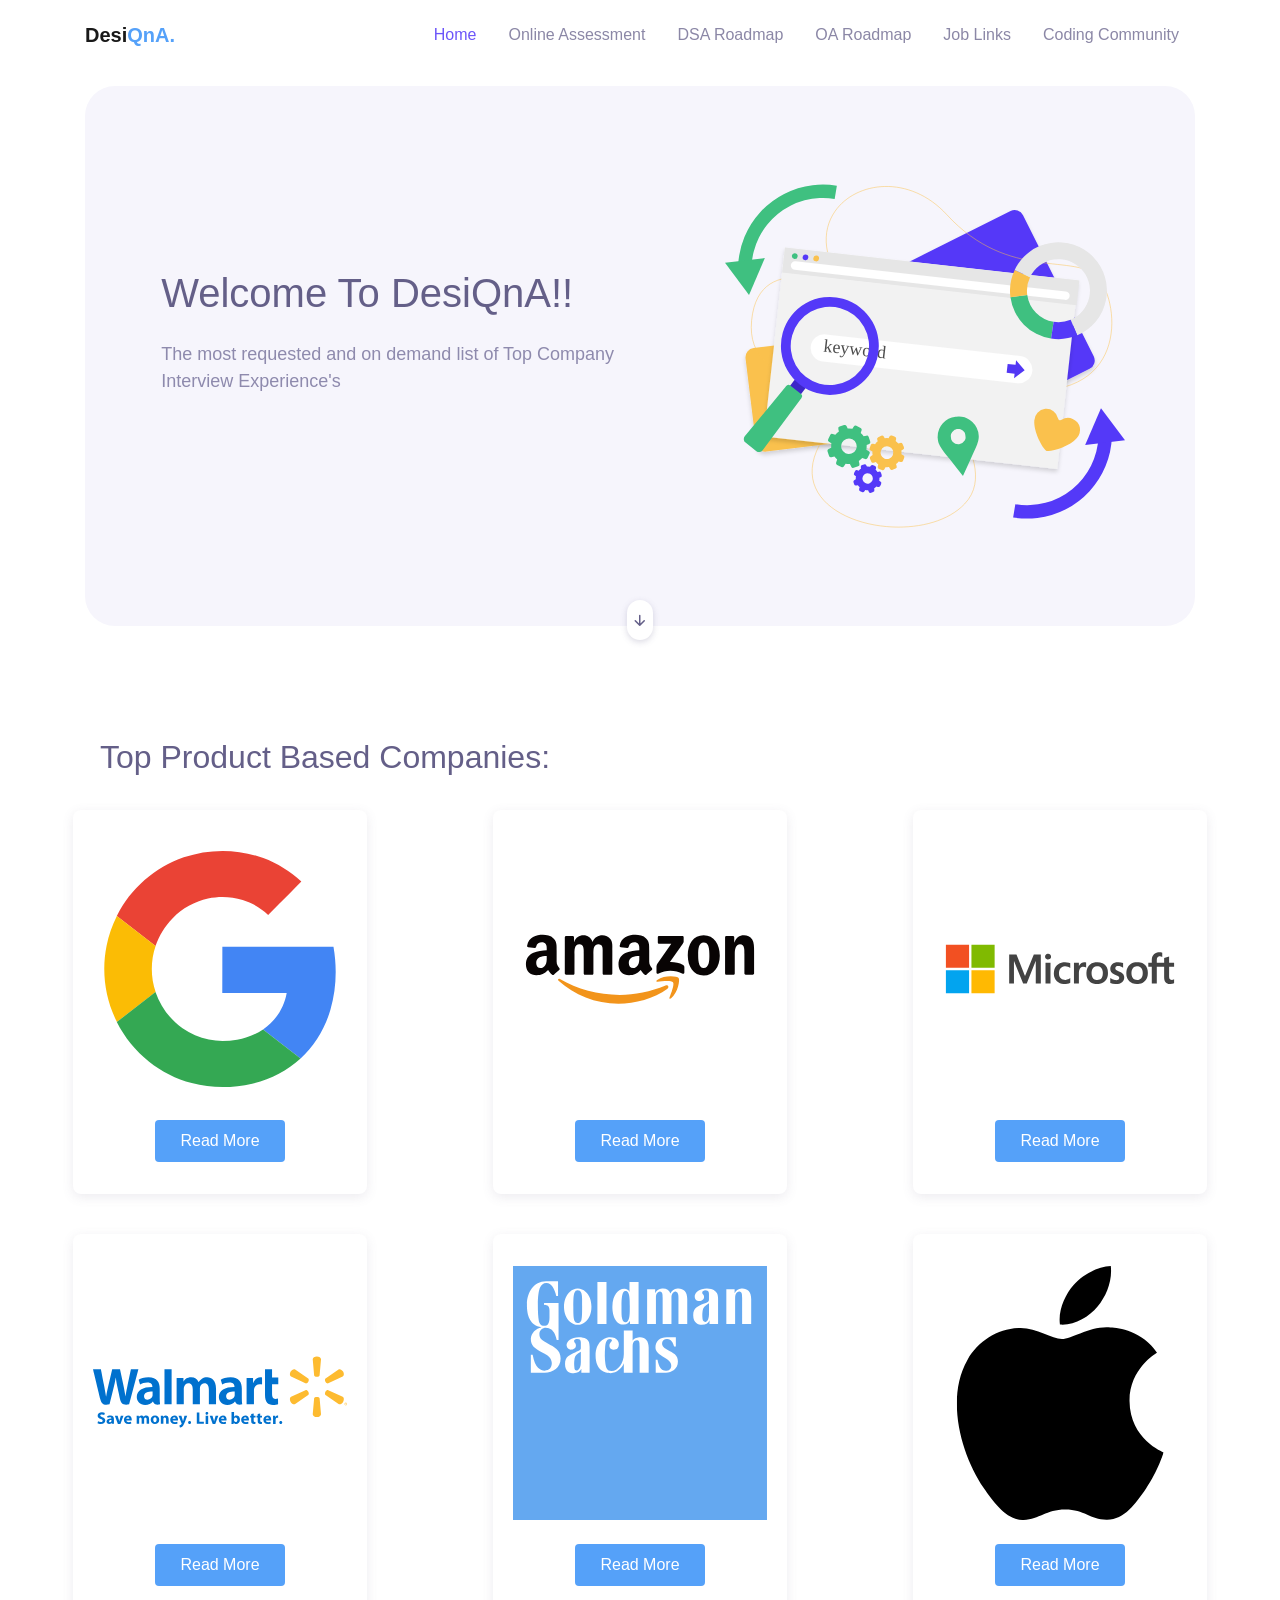
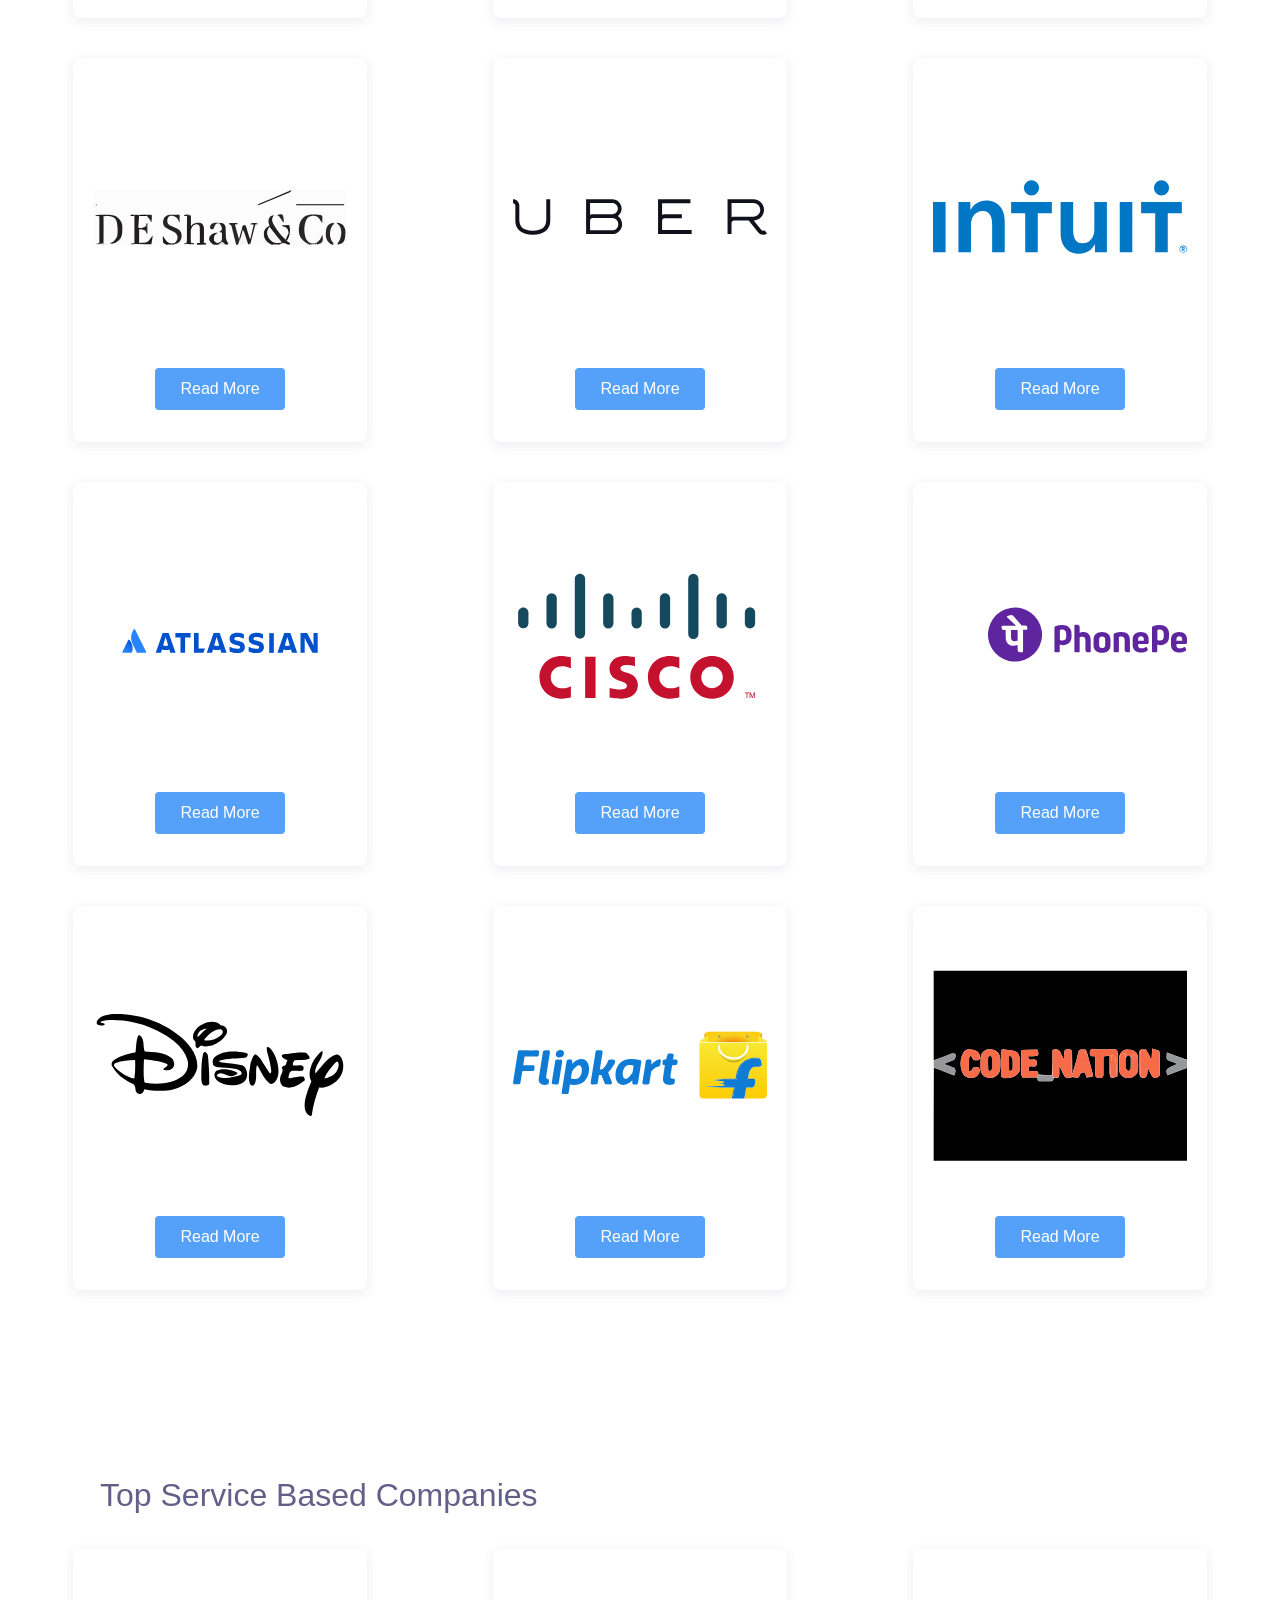
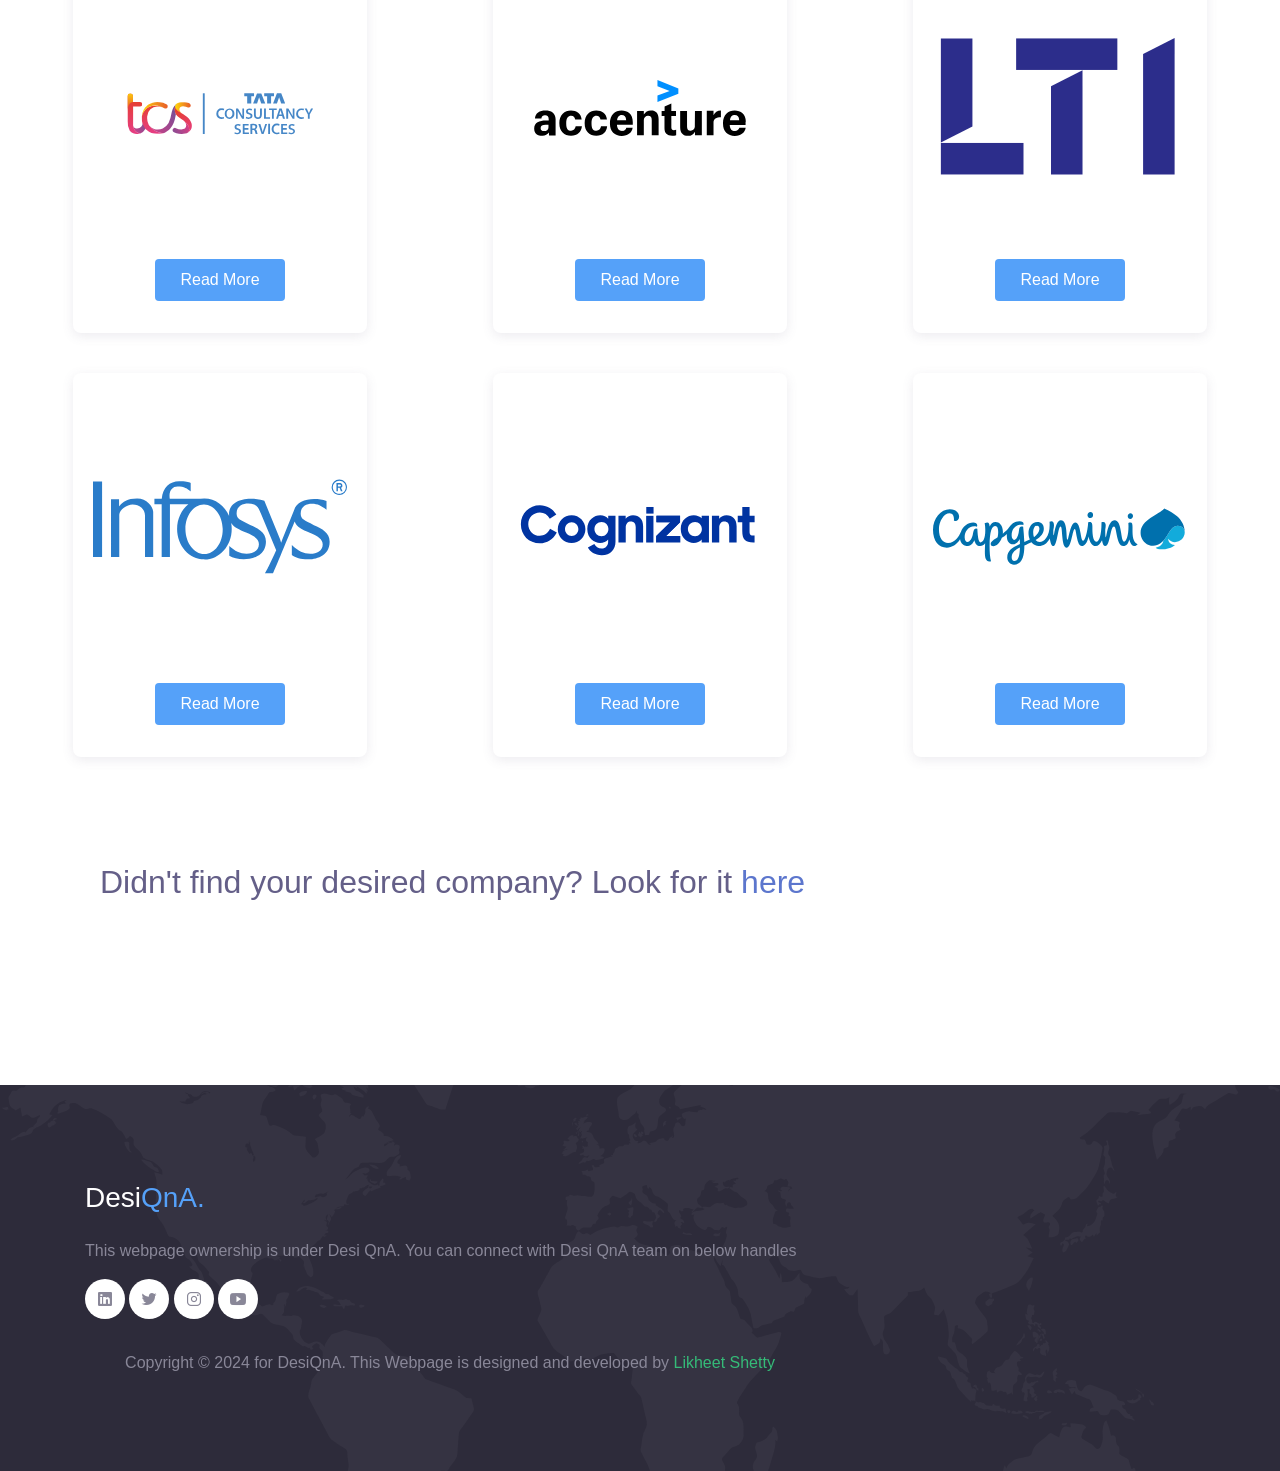
<file: index.html>
<!DOCTYPE html>
<html lang="en">
<head>
  <meta charset="UTF-8">
  <meta name="viewport" content="width=device-width, initial-scale=1.0">

  <meta http-equiv="X-UA-Compatible" content="ie=edge">

  <meta name="copyright" content="MACode ID, https://macodeid.com/">
 
  <title>DesiQnA - Interview Experiences</title>

   <link rel="stylesheet" href="../assets/css/maicons.css?ver=1.5">

  <link rel="stylesheet" href="../assets/css/bootstrap.css?ver=1.5">
  <!-- For Icons -->
  <link rel="stylesheet" href="https://unicons.iconscout.com/release/v4.0.8/css/line.css">
 <link rel="stylesheet" href="../assets/vendor/animate/animate.css?ver=1.5">

 <link rel="stylesheet" href="../assets/css/theme.css?ver=1.5">

</head>
<body>


  <div class="back-to-top"></div>

  <header>
    <nav class="navbar navbar-expand-lg navbar-light bg-white sticky" data-offset="500">
      <div class="container">
        <a href="#" class="navbar-brand">Desi<span class="text-primary">QnA.</span></a>

        <button class="navbar-toggler" data-toggle="collapse" data-target="#navbarContent" aria-controls="navbarContent" aria-expanded="false" aria-label="Toggle navigation">
          <span class="navbar-toggler-icon"></span>
        </button>

        <div class="navbar-collapse collapse" id="navbarContent">
          <ul class="navbar-nav ml-auto">
            <li class="nav-item active">
              <a class="nav-link" href="index.html">Home</a>
            </li>
            <li class="nav-item">
              <a class="nav-link" href="https://www.desiqna.in/online-assessments">Online Assessment</a>
            </li>
            <li class="nav-item">
              <a class="nav-link" href="https://www.desiqna.in/4963/roadmap-for-maang-data-structures-algorithms-kumar-desi-2022">DSA Roadmap</a>
            </li>
            <li class="nav-item">
              <a class="nav-link" href="https://www.desiqna.in/5151/roadmap-clearing-product-companies-coding-online-assessments">OA Roadmap</a>
            </li>
            <li class="nav-item">
              <a class="nav-link" href="https://telegram.im/@jobxx">Job Links</a>
            </li>

            <li class="nav-item">
              <a class="nav-link" href="https://telegram.im/@chillzxa">Coding Community</a>
            </li>
          </ul>
        </div>

      </div>
    </nav>

    <div class="container">
      <div class="page-banner home-banner">
        <div class="row align-items-center flex-wrap-reverse h-100">
          <div class="col-md-6 py-5 wow fadeInLeft">
            <h1 class="mb-4">Welcome To DesiQnA!!</h1>
            <p class="text-lg text-grey mb-5">The most requested and on demand list of Top Company Interview Experience's</p>
          </div>
          <div class="col-md-6 py-5 wow zoomIn">
            <div class="img-fluid text-center">
              <img src="../assets/img/banner_image_1.svg" alt="">
            </div>
          </div>
        </div>
        <a href="#ProductBased-OA-card-list" class="btn-scroll" data-role="smoothscroll"><span class="mai-arrow-down"></span></a>
      </div>
    </div>
  </header>

  <div class="page-section" id="ProductBased-OA-card-list">
    <div class="container">
      <div class = "col-lg-8 py-3 wow fadeInUp">
        <h2 class="title-section">Top Product Based Companies:</h2>
      </div>
    </div>

    <div class="grid">
      <div class = "item">
        <div class="card-service wow fadeInUp">
          <div class="header">
            <img src="../assets/img/companies/googlelogo.svg" alt="GOOGLE Logo">
          </div>
          <div class="body">
            <a href="https://www.desiqna.in/tag/google_interview_experiences" class="btn btn-primary">Read More</a>
          </div>
        </div>
      </div>
      <div class = "item">
        <div class="card-service wow fadeInUp">
          <div class="header">
            <img src="../assets/img/companies/amazonlogo.svg" alt="AMAZON Logo">
          </div>
          <div class="body">
            
            <a href="https://www.desiqna.in/tag/amazon_interview_experiences" class="btn btn-primary">Read More</a>
          </div>
        </div>
      </div>
      <div class = "item">
        <div class="card-service wow fadeInUp">
          <div class="header">
            <img src="../assets/img/companies/microsoftlogo.svg" alt="MICROSOFT Logo">
          </div>
          <div class="body">
            
            <a href="https://www.desiqna.in/tag/microsoft_interview_experiences" class="btn btn-primary">Read More</a>
          </div>
        </div>
      </div>
      <div class = "item">
        <div class="card-service wow fadeInUp">
          <div class="header">
            <img src="../assets/img/companies/walmart-2.svg" alt="WALMART Logo">
          </div>
          <div class="body">
            
            <a href="https://www.desiqna.in/tag/walmart_interview_experiences" class="btn btn-primary">Read More</a>
          </div>
        </div>
      </div>
      <div class = "item">
        <div class="card-service wow fadeInUp">
          <div class="header">
            <img src="../assets/img/companies/goldmansachs-icon.svg" alt="GOLDMAN SACHS Logo">
          </div>
          <div class="body">
            
            <a href="https://www.desiqna.in/tag/goldman-sachs_interview_experience" class="btn btn-primary">Read More</a>
          </div>
        </div>
      </div>
      <div class = "item">
        <div class="card-service wow fadeInUp">
          <div class="header">
            <img src="../assets/img/companies/apple-icon.svg" alt="APPLE Logo">
          </div>
          <div class="body">
            <a href="https://www.desiqna.in/tag/apple_interview_experiences" class="btn btn-primary">Read More</a>
          </div>
        </div>
      </div>
      <div class = "item">
        <div class="card-service wow fadeInUp">
          <div class="header">
            <img src="../assets/img/companies/deshaw_adobe_express.svg" alt="ATLASSIAN Logo">
          </div>
          <div class="body">
           
            <a href="https://www.desiqna.in/tag/de-shaw_interview_experiences" class="btn btn-primary">Read More</a>
          </div>
        </div>
      </div>
      <div class = "item">
        <div class="card-service wow fadeInUp">
          <div class="header">
            <img src="../assets/img/companies/uber.svg" alt="GOLDMAN SACHS Logo">
          </div>
          <div class="body">
           
            <a href="https://www.desiqna.in/tag/uber_interview_experiences" class="btn btn-primary">Read More</a>
          </div>
        </div>
      </div>
      <div class = "item">
        <div class="card-service wow fadeInUp">
          <div class="header">
            <img src="../assets/img/companies/intuit-logo-1.svg" alt="APPLE Logo">
          </div>
          <div class="body">
            
            <a href="https://www.desiqna.in/tag/intuit_interview_experiences" class="btn btn-primary">Read More</a>
          </div>
        </div>
      </div>
      <div class = "item">
        <div class="card-service wow fadeInUp">
          <div class="header">
            <img src="../assets/img/companies/atlassianlogo.svg" alt="ATLASSIAN Logo">
          </div>
          <div class="body">
            
            <a href="https://www.desiqna.in/tag/atlassian_interview_experiences" class="btn btn-primary">Read More</a>
          </div>
        </div>
      </div>
      <div class = "item">
        <div class="card-service wow fadeInUp">
          <div class="header">
            <img src="../assets/img/companies/cisco-2.svg" alt="Cisco Logo">
          </div>
          <div class="body">
            
            <a href="https://www.desiqna.in/tag/cisco_interview_experiences_" class="btn btn-primary">Read More</a>
          </div>
        </div>
      </div>
      <div class = "item">
        <div class="card-service wow fadeInUp">
          <div class="header">
            <img src="../assets/img/companies/phonepe-logo.svg" alt="Phone Pe Logo">
          </div>
          <div class="body">
           
            <a href="https://www.desiqna.in/tag/phonepe_interview_experiences" class="btn btn-primary">Read More</a>
          </div>
        </div>
      </div>
      <div class = "item">
        <div class="card-service wow fadeInUp">
          <div class="header">
            <img src="../assets/img/companies/disney.svg" alt="Disney Logo">
          </div>
          <div class="body">
         
            <a href="https://www.desiqna.in/tag/disney_hotstar_interview_experiences" class="btn btn-primary">Read More</a>
          </div>
        </div>
      </div>
      <div class = "item">
        <div class="card-service wow fadeInUp">
          <div class="header">
            <img src="../assets/img/companies/flipkart.svg" alt="Flipkart Logo">
          </div>
          <div class="body">
            
           
            <a href="https://www.desiqna.in/tag/flipkart_interview_experiences" class="btn btn-primary">Read More</a>
          </div>
        </div>
      </div>
      <div class = "item">
        <div class="card-service wow fadeInUp">
          <div class="header">
            <img src="../assets/img/companies/codenation_adobe_express.svg" alt="Codenation Logo">
          </div>
          <div class="body">
            
           
            <a href="https://www.desiqna.in/tag/codenation_interview_experiences" class="btn btn-primary">Read More</a>
          </div>
        </div>
      </div>
    </div>


  </div> <!-- .page-section -->
  
  
  <div class="page-section" id="ProductBased-OA-card-list"> 
      <div class="container">
          <div class = "col-lg-8 py-3 wow fadeInUp">
            <h2 class="title-section">Top Service Based Companies</h2>
          </div>
        </div>

        <div class="grid">
          <div class = "item">
            <div class="card-service wow fadeInUp">
              <div class="header">
                <img src="../assets/img/companies/tcs-logo.svg" alt="TCS Logo">
              </div>
              <div class="body">
                <a href="https://www.desiqna.in/tag/tcs_interview_experiences" class="btn btn-primary">Read More</a>
              </div>
            </div>
          </div>
          <div class = "item">
            <div class="card-service wow fadeInUp">
              <div class="header">
                <img src="../assets/img/companies/accenture-icon.svg" alt="ACCENTURE Logo">
              </div>
              <div class="body">
                
                <a href="https://www.desiqna.in/tag/accenture_interview_experiences" class="btn btn-primary">Read More</a>
              </div>
            </div>
          </div>
          <div class = "item">
            <div class="card-service wow fadeInUp">
              <div class="header">
                <img src="../assets/img/companies/lti-icon.svg" alt="LTI Logo">
              </div>
              <div class="body">
                
                <a href="https://www.desiqna.in/tag/lti_interview_experiences" class="btn btn-primary">Read More</a>
              </div>
            </div>
          </div>
          <div class = "item">
            <div class="card-service wow fadeInUp">
              <div class="header">
                <img src="../assets/img/companies/infosys-technologies-logo.svg" alt="INFOSYS Logo">
              </div>
              <div class="body">
                
                <a href="https://www.desiqna.in/tag/infosys_interview_experiences" class="btn btn-primary">Read More</a>
              </div>
            </div>
          </div>
          <div class = "item">
            <div class="card-service wow fadeInUp">
              <div class="header">
                <img src="../assets/img/companies/cognizant-icon.svg" alt="COGNIZANT Logo">
              </div>
              <div class="body">
                
                <a href="https://www.desiqna.in/tag/cognizant_interview_experiences" class="btn btn-primary">Read More</a>
              </div>
            </div>
          </div>
          <div class = "item">
            <div class="card-service wow fadeInUp">
              <div class="header">
                <img src="../assets/img/companies/capgemini-logo-2017.svg" alt="CAPGEMINI Logo">
              </div>
              <div class="body">
                <a href="https://www.desiqna.in/tag/capgemini_interview_experiences" class="btn btn-primary">Read More</a>
              </div>
            </div>
          </div>
        </div>

      <div class="page-section" id="ProductBased-OA-card-list"> 
        <div class="container">
          <div class = "col-lg-8 py-3 wow fadeInUp">
            <h2 class="title-section">Didn't find your desired company? Look for it <a href="https://www.desiqna.in/interview-experience">here</a></h2>
          </div>
        </div>
      </div> <!-- .container -->
      </div>
  </div>
<!--Footer-->
  <footer class="page-footer bg-image" style="background-image: url(../assets/img/world_pattern.svg);">
    <div class="container">
      <div class="row mb-5">
        <div class="col-lg-8 py-3">
          <h3>Desi<span class="text-primary">QnA.</span></h3>
          <p>This webpage ownership is under Desi QnA. You can connect with Desi QnA team on below handles</p>

          <div class="social-media-button">
            <a href="https://www.linkedin.com/company/desiqna/?originalSubdomain=in"><span class="mai-logo-linkedin"></span></a>
            <a href="#"><span class="mai-logo-twitter"></span></a>
            <a href="https://www.instagram.com/desiqna_official/"><span class="mai-logo-instagram"></span></a>
            <a href="https://www.youtube.com/@kumarkdsa"><span class="mai-logo-youtube"></span></a>
          </div>
        </div>
        <div class="col-lg-8 py-3">
          <p class="text-center" id="copyright">Copyright &copy; 2024 for DesiQnA. This Webpage is designed and developed by <a href="https://www.linkedin.com/in/likheet/" target="_blank">Likheet Shetty</a></p>
        </div>
    </div>
  </footer>

<script src="../assets/js/jquery-3.5.1.min.js"></script>

<script src="../assets/js/bootstrap.bundle.min.js"></script>

<script src="../assets/js/google-maps.js"></script>

<script src="../assets/vendor/wow/wow.min.js"></script>

<script src="../assets/js/theme.js"></script>
  
</body>
</html>
</file>
<file: assets/css/maicons.css>
@font-face {
  font-family: 'maicons';
  src:  url('../fonts/maicons.eot?c9nlkl');
  src:  url('../fonts/maicons.eot?c9nlkl#iefix') format('embedded-opentype'),
    url('../fonts/maicons.ttf?c9nlkl') format('truetype'),
    url('../fonts/maicons.woff?c9nlkl') format('woff'),
    url('../fonts/maicons.svg?c9nlkl#maicons') format('svg');
  font-weight: normal;
  font-style: normal;
  font-display: block;
}

[class^="mai-"], [class*=" mai-"] {
  /* use !important to prevent issues with browser extensions that change fonts */
  font-family: 'maicons' !important;
  speak: none;
  font-style: normal;
  font-weight: normal;
  font-variant: normal;
  text-transform: none;
  line-height: 1;

  /* Better Font Rendering =========== */
  -webkit-font-smoothing: antialiased;
  -moz-osx-font-smoothing: grayscale;
}

.mai-add:before {
  content: "\e900";
}
.mai-add-circle:before {
  content: "\e901";
}
.mai-add-circle-outline:before {
  content: "\e902";
}
.mai-airplane:before {
  content: "\e903";
}
.mai-airplane-outline:before {
  content: "\e904";
}
.mai-alarm:before {
  content: "\e905";
}
.mai-alarm-outline:before {
  content: "\e906";
}
.mai-albums:before {
  content: "\e907";
}
.mai-albums-outline:before {
  content: "\e908";
}
.mai-alert:before {
  content: "\e909";
}
.mai-alert-circle:before {
  content: "\e90a";
}
.mai-alert-circle-outline:before {
  content: "\e90b";
}
.mai-analytics:before {
  content: "\e90c";
}
.mai-analytics-outline:before {
  content: "\e90d";
}
.mai-aperture:before {
  content: "\e90e";
}
.mai-aperture-outline:before {
  content: "\e90f";
}
.mai-apps:before {
  content: "\e910";
}
.mai-apps-outline:before {
  content: "\e911";
}
.mai-archive:before {
  content: "\e912";
}
.mai-archive-outline:before {
  content: "\e913";
}
.mai-arrow-back:before {
  content: "\e914";
}
.mai-arrow-back-circle:before {
  content: "\e915";
}
.mai-arrow-back-circle-outline:before {
  content: "\e916";
}
.mai-arrow-down:before {
  content: "\e917";
}
.mai-arrow-down-circle:before {
  content: "\e918";
}
.mai-arrow-down-circle-outline:before {
  content: "\e919";
}
.mai-arrow-forward:before {
  content: "\e91a";
}
.mai-arrow-forward-circle:before {
  content: "\e91b";
}
.mai-arrow-forward-circle-outline:before {
  content: "\e91c";
}
.mai-arrow-redo:before {
  content: "\e91d";
}
.mai-arrow-redo-circle:before {
  content: "\e91e";
}
.mai-arrow-redo-circle-outline:before {
  content: "\e91f";
}
.mai-arrow-redo-outline:before {
  content: "\e920";
}
.mai-arrow-undo:before {
  content: "\e921";
}
.mai-arrow-undo-circle:before {
  content: "\e922";
}
.mai-arrow-undo-circle-outline:before {
  content: "\e923";
}
.mai-arrow-undo-outline:before {
  content: "\e924";
}
.mai-arrow-up:before {
  content: "\e925";
}
.mai-arrow-up-circle:before {
  content: "\e926";
}
.mai-arrow-up-circle-outline:before {
  content: "\e927";
}
.mai-at:before {
  content: "\e928";
}
.mai-at-circle:before {
  content: "\e929";
}
.mai-at-circle-outline:before {
  content: "\e92a";
}
.mai-attach:before {
  content: "\e92b";
}
.mai-attach-outline:before {
  content: "\e92c";
}
.mai-backspace:before {
  content: "\e92d";
}
.mai-backspace-outline:before {
  content: "\e92e";
}
.mai-bandage:before {
  content: "\e92f";
}
.mai-bandage-outline:before {
  content: "\e930";
}
.mai-bar-chart:before {
  content: "\e932";
}
.mai-bar-chart-outline:before {
  content: "\e933";
}
.mai-barbell:before {
  content: "\e931";
}
.mai-barcode:before {
  content: "\e934";
}
.mai-barcode-outline:before {
  content: "\e935";
}
.mai-baseball:before {
  content: "\e936";
}
.mai-baseball-outline:before {
  content: "\e937";
}
.mai-basket:before {
  content: "\e938";
}
.mai-basket-outline:before {
  content: "\e93b";
}
.mai-basketball:before {
  content: "\e939";
}
.mai-basketball-outline:before {
  content: "\e93a";
}
.mai-battery-charging:before {
  content: "\e93c";
}
.mai-battery-dead:before {
  content: "\e93d";
}
.mai-battery-full:before {
  content: "\e93e";
}
.mai-battery-half:before {
  content: "\e93f";
}
.mai-beaker:before {
  content: "\e940";
}
.mai-beaker-outline:before {
  content: "\e941";
}
.mai-bed:before {
  content: "\e942";
}
.mai-bed-outline:before {
  content: "\e943";
}
.mai-beer:before {
  content: "\e944";
}
.mai-beer-outline:before {
  content: "\e945";
}
.mai-bicycle:before {
  content: "\e946";
}
.mai-bluetooth:before {
  content: "\e947";
}
.mai-boat:before {
  content: "\e948";
}
.mai-boat-outline:before {
  content: "\e949";
}
.mai-body:before {
  content: "\e94a";
}
.mai-body-outline:before {
  content: "\e94b";
}
.mai-bonfire:before {
  content: "\e94c";
}
.mai-bonfire-outline:before {
  content: "\e94d";
}
.mai-book:before {
  content: "\e94e";
}
.mai-book-outline:before {
  content: "\e953";
}
.mai-bookmark:before {
  content: "\e94f";
}
.mai-bookmark-outline:before {
  content: "\e950";
}
.mai-bookmarks:before {
  content: "\e951";
}
.mai-bookmarks-outline:before {
  content: "\e952";
}
.mai-briefcase:before {
  content: "\e954";
}
.mai-briefcase-outline:before {
  content: "\e955";
}
.mai-browsers:before {
  content: "\e956";
}
.mai-browsers-outline:before {
  content: "\e957";
}
.mai-brush:before {
  content: "\e958";
}
.mai-brush-outline:before {
  content: "\e959";
}
.mai-bug:before {
  content: "\e95a";
}
.mai-bug-outline:before {
  content: "\e95b";
}
.mai-build:before {
  content: "\e95c";
}
.mai-build-outline:before {
  content: "\e95d";
}
.mai-bulb:before {
  content: "\e95e";
}
.mai-bulb-outline:before {
  content: "\e95f";
}
.mai-bus:before {
  content: "\e960";
}
.mai-bus-outline:before {
  content: "\e963";
}
.mai-business:before {
  content: "\e961";
}
.mai-business-outline:before {
  content: "\e962";
}
.mai-cafe:before {
  content: "\e964";
}
.mai-cafe-outline:before {
  content: "\e965";
}
.mai-calculator:before {
  content: "\e966";
}
.mai-calculator-outline:before {
  content: "\e967";
}
.mai-calendar:before {
  content: "\e968";
}
.mai-calendar-outline:before {
  content: "\e969";
}
.mai-call:before {
  content: "\e96a";
}
.mai-call-outline:before {
  content: "\e96b";
}
.mai-camera:before {
  content: "\e96c";
}
.mai-camera-outline:before {
  content: "\e96d";
}
.mai-camera-reverse:before {
  content: "\e96e";
}
.mai-camera-reverse-outline:before {
  content: "\e96f";
}
.mai-car:before {
  content: "\e970";
}
.mai-car-outline:before {
  content: "\e97f";
}
.mai-car-sport:before {
  content: "\e980";
}
.mai-car-sport-outline:before {
  content: "\e981";
}
.mai-card:before {
  content: "\e971";
}
.mai-card-outline:before {
  content: "\e972";
}
.mai-caret-back:before {
  content: "\e973";
}
.mai-caret-back-circle:before {
  content: "\e974";
}
.mai-caret-back-circle-outline:before {
  content: "\e975";
}
.mai-caret-down:before {
  content: "\e976";
}
.mai-caret-down-circle:before {
  content: "\e977";
}
.mai-caret-down-circle-outline:before {
  content: "\e978";
}
.mai-caret-forward:before {
  content: "\e979";
}
.mai-caret-forward-circle:before {
  content: "\e97a";
}
.mai-caret-forward-circle-outline:before {
  content: "\e97b";
}
.mai-caret-up:before {
  content: "\e97c";
}
.mai-caret-up-circle:before {
  content: "\e97d";
}
.mai-caret-up-circle-outline:before {
  content: "\e97e";
}
.mai-cart:before {
  content: "\e982";
}
.mai-cart-outline:before {
  content: "\e983";
}
.mai-cash:before {
  content: "\e984";
}
.mai-cash-outline:before {
  content: "\e985";
}
.mai-chatbox:before {
  content: "\e986";
}
.mai-chatbox-ellipses:before {
  content: "\e987";
}
.mai-chatbox-ellipses-outline:before {
  content: "\e988";
}
.mai-chatbox-outline:before {
  content: "\e989";
}
.mai-chatbubble:before {
  content: "\e98a";
}
.mai-chatbubble-ellipses:before {
  content: "\e98b";
}
.mai-chatbubble-ellipses-outline:before {
  content: "\e98c";
}
.mai-chatbubble-outline:before {
  content: "\e98d";
}
.mai-chatbubbles:before {
  content: "\e98e";
}
.mai-chatbubbles-outline:before {
  content: "\e98f";
}
.mai-checkbox:before {
  content: "\e990";
}
.mai-checkbox-outline:before {
  content: "\e991";
}
.mai-checkmark:before {
  content: "\e992";
}
.mai-checkmark-circle:before {
  content: "\e993";
}
.mai-checkmark-circle-outline:before {
  content: "\e994";
}
.mai-checkmark-done:before {
  content: "\e995";
}
.mai-checkmark-done-circle:before {
  content: "\e996";
}
.mai-checkmark-done-circle-outline:before {
  content: "\e997";
}
.mai-chevron-back:before {
  content: "\e998";
}
.mai-chevron-back-circle:before {
  content: "\e999";
}
.mai-chevron-back-circle-outline:before {
  content: "\e99a";
}
.mai-chevron-down:before {
  content: "\e99b";
}
.mai-chevron-down-circle:before {
  content: "\e99c";
}
.mai-chevron-down-circle-outline:before {
  content: "\e99d";
}
.mai-chevron-forward:before {
  content: "\e99e";
}
.mai-chevron-forward-circle:before {
  content: "\e99f";
}
.mai-chevron-forward-circle-outline:before {
  content: "\e9a0";
}
.mai-chevron-up:before {
  content: "\e9a1";
}
.mai-chevron-up-circle:before {
  content: "\e9a2";
}
.mai-chevron-up-circle-outline:before {
  content: "\e9a3";
}
.mai-clipboard:before {
  content: "\e9a4";
}
.mai-clipboard-outline:before {
  content: "\e9a5";
}
.mai-close:before {
  content: "\e9a6";
}
.mai-close-circle:before {
  content: "\e9a7";
}
.mai-close-circle-outline:before {
  content: "\e9a8";
}
.mai-cloud:before {
  content: "\e9a9";
}
.mai-cloud-circle:before {
  content: "\e9aa";
}
.mai-cloud-circle-outline:before {
  content: "\e9ab";
}
.mai-cloud-done:before {
  content: "\e9ac";
}
.mai-cloud-done-outline:before {
  content: "\e9ad";
}
.mai-cloud-download:before {
  content: "\e9ae";
}
.mai-cloud-download-outline:before {
  content: "\e9af";
}
.mai-cloud-offline:before {
  content: "\e9b0";
}
.mai-cloud-offline-outline:before {
  content: "\e9b1";
}
.mai-cloud-outline:before {
  content: "\e9b2";
}
.mai-cloud-upload:before {
  content: "\e9b3";
}
.mai-cloud-upload-outline:before {
  content: "\e9b4";
}
.mai-cloudy:before {
  content: "\e9b5";
}
.mai-cloudy-night:before {
  content: "\e9b6";
}
.mai-cloudy-night-outline:before {
  content: "\e9b7";
}
.mai-cloudy-outline:before {
  content: "\e9b8";
}
.mai-code:before {
  content: "\e9b9";
}
.mai-code-download:before {
  content: "\e9ba";
}
.mai-code-slash:before {
  content: "\e9bb";
}
.mai-code-working:before {
  content: "\e9bc";
}
.mai-cog:before {
  content: "\e9bd";
}
.mai-color-fill:before {
  content: "\e9be";
}
.mai-color-fill-outline:before {
  content: "\e9bf";
}
.mai-color-filter:before {
  content: "\e9c0";
}
.mai-color-filter-outline:before {
  content: "\e9c1";
}
.mai-color-palette:before {
  content: "\e9c2";
}
.mai-color-palette-outline:before {
  content: "\e9c3";
}
.mai-color-wand:before {
  content: "\e9c4";
}
.mai-color-wand-outline:before {
  content: "\e9c5";
}
.mai-compass:before {
  content: "\e9c6";
}
.mai-compass-outline:before {
  content: "\e9c7";
}
.mai-construct:before {
  content: "\e9c8";
}
.mai-construct-outline:before {
  content: "\e9c9";
}
.mai-contract:before {
  content: "\e9ca";
}
.mai-contrast:before {
  content: "\e9cb";
}
.mai-copy:before {
  content: "\e9cc";
}
.mai-copy-outline:before {
  content: "\e9cd";
}
.mai-create:before {
  content: "\e9ce";
}
.mai-create-outline:before {
  content: "\e9cf";
}
.mai-crop:before {
  content: "\e9d0";
}
.mai-cube:before {
  content: "\e9d1";
}
.mai-cube-outline:before {
  content: "\e9d2";
}
.mai-cut:before {
  content: "\e9d3";
}
.mai-desktop:before {
  content: "\e9d4";
}
.mai-desktop-outline:before {
  content: "\e9d5";
}
.mai-disc:before {
  content: "\e9d6";
}
.mai-disc-outline:before {
  content: "\e9d7";
}
.mai-document:before {
  content: "\e9d8";
}
.mai-document-outline:before {
  content: "\e9d9";
}
.mai-document-text:before {
  content: "\e9dc";
}
.mai-document-text-outline:before {
  content: "\e9dd";
}
.mai-documents:before {
  content: "\e9da";
}
.mai-documents-outline:before {
  content: "\e9db";
}
.mai-download:before {
  content: "\e9de";
}
.mai-download-outline:before {
  content: "\e9df";
}
.mai-duplicate:before {
  content: "\e9e0";
}
.mai-duplicate-outline:before {
  content: "\e9e1";
}
.mai-ear:before {
  content: "\e9e2";
}
.mai-ear-outline:before {
  content: "\e9e3";
}
.mai-earth:before {
  content: "\e9e4";
}
.mai-earth-outline:before {
  content: "\e9e5";
}
.mai-easel:before {
  content: "\e9e6";
}
.mai-easel-outline:before {
  content: "\e9e7";
}
.mai-egg:before {
  content: "\e9e8";
}
.mai-egg-outline:before {
  content: "\e9e9";
}
.mai-ellipse:before {
  content: "\e9ea";
}
.mai-ellipse-outline:before {
  content: "\e9eb";
}
.mai-ellipsis-horizontal:before {
  content: "\e9ec";
}
.mai-ellipsis-horizontal-circle:before {
  content: "\e9ed";
}
.mai-ellipsis-vertical:before {
  content: "\e9ee";
}
.mai-ellipsis-vertical-circle:before {
  content: "\e9ef";
}
.mai-enter:before {
  content: "\e9f0";
}
.mai-enter-outline:before {
  content: "\e9f1";
}
.mai-exit:before {
  content: "\e9f2";
}
.mai-exit-outline:before {
  content: "\e9f3";
}
.mai-expand:before {
  content: "\e9f4";
}
.mai-eye:before {
  content: "\e9f5";
}
.mai-eye-off:before {
  content: "\e9f8";
}
.mai-eye-off-outline:before {
  content: "\e9f9";
}
.mai-eye-outline:before {
  content: "\e9fa";
}
.mai-eyedrop:before {
  content: "\e9f6";
}
.mai-eyedrop-outline:before {
  content: "\e9f7";
}
.mai-fast-food:before {
  content: "\e9fb";
}
.mai-fast-food-outline:before {
  content: "\e9fc";
}
.mai-female:before {
  content: "\e9fd";
}
.mai-file-tray:before {
  content: "\e9fe";
}
.mai-file-tray-full:before {
  content: "\e9ff";
}
.mai-file-tray-full-outline:before {
  content: "\ea00";
}
.mai-file-tray-outline:before {
  content: "\ea01";
}
.mai-film:before {
  content: "\ea02";
}
.mai-film-outline:before {
  content: "\ea03";
}
.mai-filter:before {
  content: "\ea04";
}
.mai-finger-print:before {
  content: "\ea05";
}
.mai-fitness:before {
  content: "\ea06";
}
.mai-fitness-outline:before {
  content: "\ea07";
}
.mai-flag:before {
  content: "\ea08";
}
.mai-flag-outline:before {
  content: "\ea09";
}
.mai-flame:before {
  content: "\ea0a";
}
.mai-flame-outline:before {
  content: "\ea0b";
}
.mai-flash:before {
  content: "\ea0c";
}
.mai-flash-off:before {
  content: "\ea0f";
}
.mai-flash-off-outline:before {
  content: "\ea10";
}
.mai-flash-outline:before {
  content: "\ea11";
}
.mai-flashlight:before {
  content: "\ea0d";
}
.mai-flashlight-outline:before {
  content: "\ea0e";
}
.mai-flask:before {
  content: "\ea12";
}
.mai-flask-outline:before {
  content: "\ea13";
}
.mai-flower:before {
  content: "\ea14";
}
.mai-flower-outline:before {
  content: "\ea15";
}
.mai-folder:before {
  content: "\ea16";
}
.mai-folder-open:before {
  content: "\ea17";
}
.mai-folder-open-outline:before {
  content: "\ea18";
}
.mai-folder-outline:before {
  content: "\ea19";
}
.mai-football:before {
  content: "\ea1a";
}
.mai-football-outline:before {
  content: "\ea1b";
}
.mai-funnel:before {
  content: "\ea1c";
}
.mai-funnel-outline:before {
  content: "\ea1d";
}
.mai-game-controller:before {
  content: "\ea1e";
}
.mai-game-controller-outline:before {
  content: "\ea1f";
}
.mai-gift:before {
  content: "\ea20";
}
.mai-gift-outline:before {
  content: "\ea21";
}
.mai-git-branch:before {
  content: "\ea22";
}
.mai-git-commit:before {
  content: "\ea23";
}
.mai-git-compare:before {
  content: "\ea24";
}
.mai-git-merge:before {
  content: "\ea25";
}
.mai-git-network:before {
  content: "\ea26";
}
.mai-git-pull-request:before {
  content: "\ea27";
}
.mai-glasses:before {
  content: "\ea28";
}
.mai-glasses-outline:before {
  content: "\ea29";
}
.mai-globe:before {
  content: "\ea2a";
}
.mai-globe-outline:before {
  content: "\ea2b";
}
.mai-golf:before {
  content: "\ea2c";
}
.mai-golf-outline:before {
  content: "\ea2d";
}
.mai-grid:before {
  content: "\ea2e";
}
.mai-grid-outline:before {
  content: "\ea2f";
}
.mai-hammer:before {
  content: "\ea30";
}
.mai-hammer-outline:before {
  content: "\ea31";
}
.mai-hand-left:before {
  content: "\ea32";
}
.mai-hand-left-outline:before {
  content: "\ea33";
}
.mai-hand-right:before {
  content: "\ea34";
}
.mai-hand-right-outline:before {
  content: "\ea35";
}
.mai-happy:before {
  content: "\ea36";
}
.mai-happy-outline:before {
  content: "\ea37";
}
.mai-hardware-chip:before {
  content: "\ea38";
}
.mai-hardware-chip-outline:before {
  content: "\ea39";
}
.mai-headset:before {
  content: "\ea3a";
}
.mai-headset-outline:before {
  content: "\ea3b";
}
.mai-heart:before {
  content: "\ea3c";
}
.mai-heart-circle:before {
  content: "\ea3d";
}
.mai-heart-circle-outline:before {
  content: "\ea3e";
}
.mai-heart-dislike:before {
  content: "\ea3f";
}
.mai-heart-dislike-circle:before {
  content: "\ea40";
}
.mai-heart-dislike-circle-outline:before {
  content: "\ea41";
}
.mai-heart-dislike-outline:before {
  content: "\ea42";
}
.mai-heart-half:before {
  content: "\ea43";
}
.mai-heart-half-outline:before {
  content: "\ea44";
}
.mai-heart-outline:before {
  content: "\ea45";
}
.mai-help:before {
  content: "\ea46";
}
.mai-help-buoy:before {
  content: "\ea47";
}
.mai-help-buoy-outline:before {
  content: "\ea48";
}
.mai-help-circle:before {
  content: "\ea49";
}
.mai-help-circle-outline:before {
  content: "\ea4a";
}
.mai-home:before {
  content: "\ea4b";
}
.mai-home-outline:before {
  content: "\ea4c";
}
.mai-hourglass:before {
  content: "\ea4d";
}
.mai-hourglass-outline:before {
  content: "\ea4e";
}
.mai-ice-cream:before {
  content: "\ea4f";
}
.mai-ice-cream-outline:before {
  content: "\ea50";
}
.mai-image:before {
  content: "\ea51";
}
.mai-image-outline:before {
  content: "\ea52";
}
.mai-images:before {
  content: "\ea53";
}
.mai-images-outline:before {
  content: "\ea54";
}
.mai-infinite:before {
  content: "\ea55";
}
.mai-information:before {
  content: "\ea56";
}
.mai-information-circle:before {
  content: "\ea57";
}
.mai-information-circle-outline:before {
  content: "\ea58";
}
.mai-journal:before {
  content: "\ea59";
}
.mai-journal-outline:before {
  content: "\ea5a";
}
.mai-key:before {
  content: "\ea5b";
}
.mai-key-outline:before {
  content: "\ea5c";
}
.mai-keypad:before {
  content: "\ea5d";
}
.mai-keypad-outline:before {
  content: "\ea5e";
}
.mai-language:before {
  content: "\ea5f";
}
.mai-laptop:before {
  content: "\ea60";
}
.mai-laptop-outline:before {
  content: "\ea61";
}
.mai-layers:before {
  content: "\ea62";
}
.mai-layers-outline:before {
  content: "\ea63";
}
.mai-leaf:before {
  content: "\ea64";
}
.mai-leaf-outline:before {
  content: "\ea65";
}
.mai-library:before {
  content: "\ea66";
}
.mai-library-outline:before {
  content: "\ea67";
}
.mai-link:before {
  content: "\ea68";
}
.mai-list:before {
  content: "\ea69";
}
.mai-list-circle:before {
  content: "\ea6a";
}
.mai-list-circle-outline:before {
  content: "\ea6b";
}
.mai-locate:before {
  content: "\ea6c";
}
.mai-location:before {
  content: "\ea6d";
}
.mai-location-outline:before {
  content: "\ea6e";
}
.mai-lock-closed:before {
  content: "\ea6f";
}
.mai-lock-closed-outline:before {
  content: "\ea70";
}
.mai-lock-open:before {
  content: "\ea71";
}
.mai-lock-open-outline:before {
  content: "\ea72";
}
.mai-log-in:before {
  content: "\ea73";
}
.mai-log-in-outline:before {
  content: "\ea74";
}
.mai-log-out:before {
  content: "\ea75";
}
.mai-log-out-outline:before {
  content: "\ea76";
}
.mai-logo-500px:before {
  content: "\ea8e";
}
.mai-logo-accessible-icon:before {
  content: "\eaef";
}
.mai-logo-accusoft:before {
  content: "\eba2";
}
.mai-logo-algolia:before {
  content: "\eba3";
}
.mai-logo-alipay:before {
  content: "\eba4";
}
.mai-logo-amazon:before {
  content: "\eba5";
}
.mai-logo-amplify:before {
  content: "\eba6";
}
.mai-logo-android:before {
  content: "\eba7";
}
.mai-logo-angular:before {
  content: "\eba8";
}
.mai-logo-apple:before {
  content: "\eba9";
}
.mai-logo-apple-appstore:before {
  content: "\ebaa";
}
.mai-logo-aws:before {
  content: "\ebab";
}
.mai-logo-behance:before {
  content: "\ebac";
}
.mai-logo-bitbucket:before {
  content: "\ebad";
}
.mai-logo-bitcoin:before {
  content: "\ebae";
}
.mai-logo-blackberry:before {
  content: "\ebaf";
}
.mai-logo-blogger:before {
  content: "\ebb0";
}
.mai-logo-buffer:before {
  content: "\ebb1";
}
.mai-logo-buysellads:before {
  content: "\ebb2";
}
.mai-logo-capacitor:before {
  content: "\ebb3";
}
.mai-logo-cc-amazon-pay:before {
  content: "\ebb4";
}
.mai-logo-cc-amex:before {
  content: "\ebb5";
}
.mai-logo-cc-apple-pay:before {
  content: "\ebb6";
}
.mai-logo-cc-diners-club:before {
  content: "\ebb7";
}
.mai-logo-cc-discover:before {
  content: "\ebb8";
}
.mai-logo-cc-jcb:before {
  content: "\ebb9";
}
.mai-logo-cc-mastercard:before {
  content: "\ebba";
}
.mai-logo-cc-paypal:before {
  content: "\ebbb";
}
.mai-logo-cc-stripe:before {
  content: "\ebbc";
}
.mai-logo-cc-visa:before {
  content: "\ebbd";
}
.mai-logo-chrome:before {
  content: "\ebbe";
}
.mai-logo-closed-captioning:before {
  content: "\ebbf";
}
.mai-logo-codepen:before {
  content: "\ebc0";
}
.mai-logo-cpanel:before {
  content: "\ebc1";
}
.mai-logo-creative-commons:before {
  content: "\ebc2";
}
.mai-logo-css3:before {
  content: "\ebc3";
}
.mai-logo-cuttlefish:before {
  content: "\ebc4";
}
.mai-logo-d-and-d:before {
  content: "\ebc5";
}
.mai-logo-dashcube:before {
  content: "\ebc6";
}
.mai-logo-designernews:before {
  content: "\ebc7";
}
.mai-logo-deviantart:before {
  content: "\ebc8";
}
.mai-logo-digg:before {
  content: "\ebc9";
}
.mai-logo-digital-ocean:before {
  content: "\ebca";
}
.mai-logo-discord:before {
  content: "\ebcb";
}
.mai-logo-discourse:before {
  content: "\ebcc";
}
.mai-logo-dochub:before {
  content: "\ebcd";
}
.mai-logo-docker:before {
  content: "\ebce";
}
.mai-logo-dribbble:before {
  content: "\ebcf";
}
.mai-logo-dropbox:before {
  content: "\ebd0";
}
.mai-logo-drupal:before {
  content: "\ebd1";
}
.mai-logo-dyalog:before {
  content: "\ebd2";
}
.mai-logo-earlybirds:before {
  content: "\ebd3";
}
.mai-logo-ebay:before {
  content: "\ebd4";
}
.mai-logo-edge:before {
  content: "\ebd5";
}
.mai-logo-electron:before {
  content: "\ebd6";
}
.mai-logo-elementor:before {
  content: "\ebd7";
}
.mai-logo-ello:before {
  content: "\ebd8";
}
.mai-logo-ember:before {
  content: "\ebd9";
}
.mai-logo-empire:before {
  content: "\ebda";
}
.mai-logo-envira:before {
  content: "\ebdb";
}
.mai-logo-erlang:before {
  content: "\ebdc";
}
.mai-logo-etsy:before {
  content: "\ebdd";
}
.mai-logo-euro:before {
  content: "\ebde";
}
.mai-logo-expeditedssl:before {
  content: "\ebdf";
}
.mai-logo-facebook:before {
  content: "\ebe0";
}
.mai-logo-facebook-f:before {
  content: "\ebe1";
}
.mai-logo-facebook-messenger:before {
  content: "\ebe2";
}
.mai-logo-firebase:before {
  content: "\ebe3";
}
.mai-logo-firefox:before {
  content: "\ebe4";
}
.mai-logo-flickr:before {
  content: "\ebe5";
}
.mai-logo-flipboard:before {
  content: "\ebe6";
}
.mai-logo-fly:before {
  content: "\ebe7";
}
.mai-logo-foursquare:before {
  content: "\ebe8";
}
.mai-logo-freebsd:before {
  content: "\ebe9";
}
.mai-logo-gg:before {
  content: "\ebea";
}
.mai-logo-git:before {
  content: "\ebeb";
}
.mai-logo-github:before {
  content: "\ebec";
}
.mai-logo-github-alt:before {
  content: "\ebed";
}
.mai-logo-gitlab:before {
  content: "\ebee";
}
.mai-logo-gitter:before {
  content: "\ebef";
}
.mai-logo-glide:before {
  content: "\ebf0";
}
.mai-logo-glide-g:before {
  content: "\ebf1";
}
.mai-logo-google:before {
  content: "\ebf2";
}
.mai-logo-google-drive:before {
  content: "\ebf3";
}
.mai-logo-google-play:before {
  content: "\ebf4";
}
.mai-logo-google-playstore:before {
  content: "\ebf5";
}
.mai-logo-google-plus:before {
  content: "\ebf6";
}
.mai-logo-google-plus-g:before {
  content: "\ebf7";
}
.mai-logo-google-wallet:before {
  content: "\ebf8";
}
.mai-logo-grunt:before {
  content: "\ebf9";
}
.mai-logo-gulp:before {
  content: "\ebfa";
}
.mai-logo-hackernews:before {
  content: "\ebfb";
}
.mai-logo-hotjar:before {
  content: "\ebfc";
}
.mai-logo-html5:before {
  content: "\ebfd";
}
.mai-logo-hubspot:before {
  content: "\ebfe";
}
.mai-logo-imdb:before {
  content: "\ebff";
}
.mai-logo-instagram:before {
  content: "\ec00";
}
.mai-logo-internet-explorer:before {
  content: "\ec01";
}
.mai-logo-ionic:before {
  content: "\ec02";
}
.mai-logo-ionitron:before {
  content: "\ec03";
}
.mai-logo-itunes:before {
  content: "\ec04";
}
.mai-logo-java:before {
  content: "\ec05";
}
.mai-logo-javascript:before {
  content: "\ec06";
}
.mai-logo-joomla:before {
  content: "\ec07";
}
.mai-logo-jsfiddle:before {
  content: "\ec08";
}
.mai-logo-keycdn:before {
  content: "\ec09";
}
.mai-logo-laravel:before {
  content: "\ec0a";
}
.mai-logo-lastfm:before {
  content: "\ec0b";
}
.mai-logo-leanpub:before {
  content: "\ec0c";
}
.mai-logo-less:before {
  content: "\ec0d";
}
.mai-logo-line:before {
  content: "\ec0e";
}
.mai-logo-linkedin:before {
  content: "\ec0f";
}
.mai-logo-linux:before {
  content: "\ec10";
}
.mai-logo-magento:before {
  content: "\ec11";
}
.mai-logo-mailchimp:before {
  content: "\ec12";
}
.mai-logo-markdown:before {
  content: "\ec13";
}
.mai-logo-maxcdn:before {
  content: "\ec14";
}
.mai-logo-medium:before {
  content: "\ec15";
}
.mai-logo-medium-m:before {
  content: "\ec16";
}
.mai-logo-meetup:before {
  content: "\ec17";
}
.mai-logo-microsoft:before {
  content: "\ec18";
}
.mai-logo-mix:before {
  content: "\ec19";
}
.mai-logo-mixcloud:before {
  content: "\ec1a";
}
.mai-logo-nodejs:before {
  content: "\ec1b";
}
.mai-logo-npm:before {
  content: "\ec1c";
}
.mai-logo-octocat:before {
  content: "\ec1d";
}
.mai-logo-opencart:before {
  content: "\ec1e";
}
.mai-logo-openid:before {
  content: "\ec1f";
}
.mai-logo-opera:before {
  content: "\ec20";
}
.mai-logo-patreon:before {
  content: "\ec21";
}
.mai-logo-paypal:before {
  content: "\ec22";
}
.mai-logo-php:before {
  content: "\ec23";
}
.mai-logo-pinterest:before {
  content: "\ec24";
}
.mai-logo-pinterest-p:before {
  content: "\ec25";
}
.mai-logo-playstation:before {
  content: "\ec26";
}
.mai-logo-product-hunt:before {
  content: "\ec27";
}
.mai-logo-pwa:before {
  content: "\ec28";
}
.mai-logo-python:before {
  content: "\ec29";
}
.mai-logo-qq:before {
  content: "\ec2a";
}
.mai-logo-quora:before {
  content: "\ec2b";
}
.mai-logo-react:before {
  content: "\ec2c";
}
.mai-logo-readme:before {
  content: "\ec2d";
}
.mai-logo-reddit:before {
  content: "\ec2e";
}
.mai-logo-researchgate:before {
  content: "\ec2f";
}
.mai-logo-rocketchat:before {
  content: "\ec30";
}
.mai-logo-rss:before {
  content: "\ec31";
}
.mai-logo-safari:before {
  content: "\ec32";
}
.mai-logo-sass:before {
  content: "\ec33";
}
.mai-logo-scribd:before {
  content: "\ec34";
}
.mai-logo-searchengin:before {
  content: "\ec35";
}
.mai-logo-sellcast:before {
  content: "\ec36";
}
.mai-logo-sellsy:before {
  content: "\ec37";
}
.mai-logo-skype:before {
  content: "\ec38";
}
.mai-logo-slack:before {
  content: "\ec39";
}
.mai-logo-slideshare:before {
  content: "\ec3a";
}
.mai-logo-snapchat:before {
  content: "\ec3b";
}
.mai-logo-soundcloud:before {
  content: "\ec3c";
}
.mai-logo-spotify:before {
  content: "\ec3d";
}
.mai-logo-squarespace:before {
  content: "\ec3e";
}
.mai-logo-stack-exchange:before {
  content: "\ec3f";
}
.mai-logo-stackoverflow:before {
  content: "\ec40";
}
.mai-logo-staylinked:before {
  content: "\ec41";
}
.mai-logo-steam:before {
  content: "\ec42";
}
.mai-logo-stencil:before {
  content: "\ec43";
}
.mai-logo-stripe:before {
  content: "\ec44";
}
.mai-logo-stripe-s:before {
  content: "\ec45";
}
.mai-logo-teamspeak:before {
  content: "\ec46";
}
.mai-logo-telegram:before {
  content: "\ec47";
}
.mai-logo-trello:before {
  content: "\ec48";
}
.mai-logo-tripadvisor:before {
  content: "\ec49";
}
.mai-logo-tumblr:before {
  content: "\ec4a";
}
.mai-logo-tux:before {
  content: "\ec4b";
}
.mai-logo-twitch:before {
  content: "\ec4c";
}
.mai-logo-twitter:before {
  content: "\ec4d";
}
.mai-logo-uber:before {
  content: "\ec4e";
}
.mai-logo-uikit:before {
  content: "\ec4f";
}
.mai-logo-usd:before {
  content: "\ec50";
}
.mai-logo-viacoin:before {
  content: "\ec51";
}
.mai-logo-viadeo:before {
  content: "\ec52";
}
.mai-logo-viber:before {
  content: "\ec53";
}
.mai-logo-vimeo:before {
  content: "\ec54";
}
.mai-logo-vk:before {
  content: "\ec55";
}
.mai-logo-vue:before {
  content: "\ec56";
}
.mai-logo-web-component:before {
  content: "\ec57";
}
.mai-logo-weebly:before {
  content: "\ec58";
}
.mai-logo-weibo:before {
  content: "\ec59";
}
.mai-logo-whatsapp:before {
  content: "\ec5a";
}
.mai-logo-whmcs:before {
  content: "\ec5b";
}
.mai-logo-wikipedia-w:before {
  content: "\ec5c";
}
.mai-logo-windows:before {
  content: "\ec5d";
}
.mai-logo-wix:before {
  content: "\ec5e";
}
.mai-logo-wordpress:before {
  content: "\ec5f";
}
.mai-logo-xbox:before {
  content: "\ec60";
}
.mai-logo-xing:before {
  content: "\ec61";
}
.mai-logo-yahoo:before {
  content: "\ec62";
}
.mai-logo-yen:before {
  content: "\ec63";
}
.mai-logo-youtube:before {
  content: "\ec64";
}
.mai-magnet:before {
  content: "\ea77";
}
.mai-magnet-outline:before {
  content: "\ea78";
}
.mai-mail:before {
  content: "\ea79";
}
.mai-mail-open:before {
  content: "\ea7a";
}
.mai-mail-open-outline:before {
  content: "\ea7b";
}
.mai-mail-outline:before {
  content: "\ea7c";
}
.mai-mail-unread:before {
  content: "\ea7d";
}
.mai-mail-unread-outline:before {
  content: "\ea7e";
}
.mai-male:before {
  content: "\ea7f";
}
.mai-male-female:before {
  content: "\ea80";
}
.mai-man:before {
  content: "\ea81";
}
.mai-man-outline:before {
  content: "\ea82";
}
.mai-map:before {
  content: "\ea83";
}
.mai-map-outline:before {
  content: "\ea84";
}
.mai-medal:before {
  content: "\ea85";
}
.mai-medal-outline:before {
  content: "\ea86";
}
.mai-medical:before {
  content: "\ea87";
}
.mai-medical-outline:before {
  content: "\ea88";
}
.mai-medkit:before {
  content: "\ea89";
}
.mai-medkit-outline:before {
  content: "\ea8a";
}
.mai-megaphone:before {
  content: "\ea8b";
}
.mai-megaphone-outline:before {
  content: "\ea8c";
}
.mai-menu:before {
  content: "\ea8d";
}
.mai-mic:before {
  content: "\ea8f";
}
.mai-mic-circle:before {
  content: "\ea90";
}
.mai-mic-circle-outline:before {
  content: "\ea91";
}
.mai-mic-off:before {
  content: "\ea92";
}
.mai-mic-off-circle:before {
  content: "\ea93";
}
.mai-mic-off-circle-outline:before {
  content: "\ea94";
}
.mai-mic-off-outline:before {
  content: "\ea95";
}
.mai-mic-outline:before {
  content: "\ea96";
}
.mai-moon:before {
  content: "\ea97";
}
.mai-moon-outline:before {
  content: "\ea98";
}
.mai-move:before {
  content: "\ea99";
}
.mai-musical-note:before {
  content: "\ea9a";
}
.mai-musical-note-outline:before {
  content: "\ea9b";
}
.mai-musical-notes:before {
  content: "\ea9c";
}
.mai-musical-notes-outline:before {
  content: "\ea9d";
}
.mai-navigate:before {
  content: "\ea9e";
}
.mai-navigate-circle:before {
  content: "\ea9f";
}
.mai-navigate-circle-outline:before {
  content: "\eaa0";
}
.mai-navigate-outline:before {
  content: "\eaa1";
}
.mai-newspaper:before {
  content: "\eaa2";
}
.mai-newspaper-outline:before {
  content: "\eaa3";
}
.mai-notifications:before {
  content: "\eaa4";
}
.mai-notifications-circle:before {
  content: "\eaa5";
}
.mai-notifications-circle-outline:before {
  content: "\eaa6";
}
.mai-notifications-off:before {
  content: "\eaa7";
}
.mai-notifications-off-circle:before {
  content: "\eaa8";
}
.mai-notifications-off-circle-outline:before {
  content: "\eaa9";
}
.mai-notifications-off-outline:before {
  content: "\eaaa";
}
.mai-notifications-outline:before {
  content: "\eaab";
}
.mai-nuclear:before {
  content: "\eaac";
}
.mai-nuclear-outline:before {
  content: "\eaad";
}
.mai-nutrition:before {
  content: "\eaae";
}
.mai-nutrition-outline:before {
  content: "\eaaf";
}
.mai-open:before {
  content: "\eab0";
}
.mai-open-outline:before {
  content: "\eab1";
}
.mai-options:before {
  content: "\eab2";
}
.mai-options-outline:before {
  content: "\eab3";
}
.mai-paper-plane:before {
  content: "\eab4";
}
.mai-paper-plane-outline:before {
  content: "\eab5";
}
.mai-partly-sunny:before {
  content: "\eab6";
}
.mai-partly-sunny-outline:before {
  content: "\eab7";
}
.mai-pause:before {
  content: "\eab8";
}
.mai-pause-circle:before {
  content: "\eab9";
}
.mai-pause-circle-outline:before {
  content: "\eaba";
}
.mai-paw:before {
  content: "\eabb";
}
.mai-paw-outline:before {
  content: "\eabc";
}
.mai-pencil:before {
  content: "\eabd";
}
.mai-people:before {
  content: "\eabe";
}
.mai-people-circle:before {
  content: "\eabf";
}
.mai-people-circle-outline:before {
  content: "\eac0";
}
.mai-people-outline:before {
  content: "\eac1";
}
.mai-person:before {
  content: "\eac2";
}
.mai-person-add:before {
  content: "\eac3";
}
.mai-person-add-outline:before {
  content: "\eac4";
}
.mai-person-circle:before {
  content: "\eac5";
}
.mai-person-circle-outline:before {
  content: "\eac6";
}
.mai-person-outline:before {
  content: "\eac7";
}
.mai-person-remove:before {
  content: "\eac8";
}
.mai-person-remove-outline:before {
  content: "\eac9";
}
.mai-phone-landscape:before {
  content: "\eaca";
}
.mai-phone-landscape-outline:before {
  content: "\eacb";
}
.mai-phone-portrait:before {
  content: "\eacc";
}
.mai-phone-portrait-outline:before {
  content: "\eacd";
}
.mai-pie-chart:before {
  content: "\eace";
}
.mai-pie-chart-outline:before {
  content: "\eacf";
}
.mai-pin:before {
  content: "\ead0";
}
.mai-pin-outline:before {
  content: "\ead1";
}
.mai-pint:before {
  content: "\ead2";
}
.mai-pint-outline:before {
  content: "\ead3";
}
.mai-pizza:before {
  content: "\ead4";
}
.mai-pizza-outline:before {
  content: "\ead5";
}
.mai-planet:before {
  content: "\ead6";
}
.mai-planet-outline:before {
  content: "\ead7";
}
.mai-play:before {
  content: "\ead8";
}
.mai-play-back:before {
  content: "\ead9";
}
.mai-play-back-circle:before {
  content: "\eada";
}
.mai-play-back-circle-outline:before {
  content: "\eadb";
}
.mai-play-back-outline:before {
  content: "\eadc";
}
.mai-play-circle:before {
  content: "\eadd";
}
.mai-play-circle-outline:before {
  content: "\eade";
}
.mai-play-forward:before {
  content: "\eadf";
}
.mai-play-forward-circle:before {
  content: "\eae0";
}
.mai-play-forward-circle-outline:before {
  content: "\eae1";
}
.mai-play-forward-outline:before {
  content: "\eae2";
}
.mai-play-outline:before {
  content: "\eae3";
}
.mai-play-skip-back:before {
  content: "\eae4";
}
.mai-play-skip-back-circle:before {
  content: "\eae5";
}
.mai-play-skip-back-circle-outline:before {
  content: "\eae6";
}
.mai-play-skip-back-outline:before {
  content: "\eae7";
}
.mai-play-skip-forward:before {
  content: "\eae8";
}
.mai-play-skip-forward-circle:before {
  content: "\eae9";
}
.mai-play-skip-forward-circle-outline:before {
  content: "\eaea";
}
.mai-play-skip-forward-outline:before {
  content: "\eaeb";
}
.mai-podium:before {
  content: "\eaec";
}
.mai-podium-outline:before {
  content: "\eaed";
}
.mai-power:before {
  content: "\eaee";
}
.mai-pricetag:before {
  content: "\eaf0";
}
.mai-pricetag-outline:before {
  content: "\eaf1";
}
.mai-pricetags:before {
  content: "\eaf2";
}
.mai-pricetags-outline:before {
  content: "\eaf3";
}
.mai-print:before {
  content: "\eaf4";
}
.mai-print-outline:before {
  content: "\eaf5";
}
.mai-pulse:before {
  content: "\eaf6";
}
.mai-pulse-outline:before {
  content: "\eaf7";
}
.mai-push:before {
  content: "\eaf8";
}
.mai-push-outline:before {
  content: "\eaf9";
}
.mai-qr-code:before {
  content: "\eafa";
}
.mai-qr-code-outline:before {
  content: "\eafb";
}
.mai-radio:before {
  content: "\eafc";
}
.mai-radio-button-off:before {
  content: "\eafd";
}
.mai-radio-button-on:before {
  content: "\eafe";
}
.mai-rainy:before {
  content: "\eaff";
}
.mai-rainy-outline:before {
  content: "\eb00";
}
.mai-reader:before {
  content: "\eb01";
}
.mai-reader-outline:before {
  content: "\eb02";
}
.mai-receipt:before {
  content: "\eb03";
}
.mai-receipt-outline:before {
  content: "\eb04";
}
.mai-recording:before {
  content: "\eb05";
}
.mai-recording-outline:before {
  content: "\eb06";
}
.mai-refresh:before {
  content: "\eb07";
}
.mai-refresh-circle:before {
  content: "\eb08";
}
.mai-refresh-circle-outline:before {
  content: "\eb09";
}
.mai-reload:before {
  content: "\eb0a";
}
.mai-reload-circle:before {
  content: "\eb0b";
}
.mai-reload-circle-outline:before {
  content: "\eb0c";
}
.mai-remove:before {
  content: "\eb0d";
}
.mai-remove-circle:before {
  content: "\eb0e";
}
.mai-remove-circle-outline:before {
  content: "\eb0f";
}
.mai-reorder-four:before {
  content: "\eb10";
}
.mai-reorder-three:before {
  content: "\eb11";
}
.mai-reorder-two:before {
  content: "\eb12";
}
.mai-repeat:before {
  content: "\eb13";
}
.mai-resize:before {
  content: "\eb14";
}
.mai-restaurant:before {
  content: "\eb15";
}
.mai-restaurant-outline:before {
  content: "\eb16";
}
.mai-return-down-back:before {
  content: "\eb17";
}
.mai-return-down-forward:before {
  content: "\eb18";
}
.mai-return-up-back:before {
  content: "\eb19";
}
.mai-return-up-forward:before {
  content: "\eb1a";
}
.mai-ribbon:before {
  content: "\eb1b";
}
.mai-ribbon-outline:before {
  content: "\eb1c";
}
.mai-rocket:before {
  content: "\eb1d";
}
.mai-rocket-outline:before {
  content: "\eb1e";
}
.mai-rose:before {
  content: "\eb1f";
}
.mai-rose-outline:before {
  content: "\eb20";
}
.mai-sad:before {
  content: "\eb21";
}
.mai-sad-outline:before {
  content: "\eb22";
}
.mai-save:before {
  content: "\eb23";
}
.mai-save-outline:before {
  content: "\eb24";
}
.mai-scan:before {
  content: "\eb25";
}
.mai-scan-circle:before {
  content: "\eb26";
}
.mai-scan-circle-outline:before {
  content: "\eb27";
}
.mai-school:before {
  content: "\eb28";
}
.mai-school-outline:before {
  content: "\eb29";
}
.mai-search:before {
  content: "\eb2a";
}
.mai-search-circle:before {
  content: "\eb2b";
}
.mai-search-circle-outline:before {
  content: "\eb2c";
}
.mai-send:before {
  content: "\eb2d";
}
.mai-send-outline:before {
  content: "\eb2e";
}
.mai-server:before {
  content: "\eb2f";
}
.mai-server-outline:before {
  content: "\eb30";
}
.mai-settings:before {
  content: "\eb31";
}
.mai-settings-outline:before {
  content: "\eb32";
}
.mai-shapes:before {
  content: "\eb33";
}
.mai-shapes-outline:before {
  content: "\eb34";
}
.mai-share:before {
  content: "\eb35";
}
.mai-share-outline:before {
  content: "\eb36";
}
.mai-share-social:before {
  content: "\eb37";
}
.mai-share-social-outline:before {
  content: "\eb38";
}
.mai-shield:before {
  content: "\eb39";
}
.mai-shield-checkmark:before {
  content: "\eb3a";
}
.mai-shield-checkmark-outline:before {
  content: "\eb3b";
}
.mai-shield-outline:before {
  content: "\eb3c";
}
.mai-shirt:before {
  content: "\eb3d";
}
.mai-shirt-outline:before {
  content: "\eb3e";
}
.mai-shuffle:before {
  content: "\eb3f";
}
.mai-skull:before {
  content: "\eb40";
}
.mai-skull-outline:before {
  content: "\eb41";
}
.mai-snow:before {
  content: "\eb42";
}
.mai-speedometer:before {
  content: "\eb43";
}
.mai-speedometer-outline:before {
  content: "\eb44";
}
.mai-square:before {
  content: "\eb45";
}
.mai-square-outline:before {
  content: "\eb46";
}
.mai-star:before {
  content: "\eb47";
}
.mai-star-half:before {
  content: "\eb48";
}
.mai-star-outline:before {
  content: "\eb49";
}
.mai-stats-chart:before {
  content: "\eb4a";
}
.mai-stats-chart-outline:before {
  content: "\eb4b";
}
.mai-stop:before {
  content: "\eb4c";
}
.mai-stop-circle:before {
  content: "\eb4d";
}
.mai-stop-circle-outline:before {
  content: "\eb4e";
}
.mai-stop-outline:before {
  content: "\eb4f";
}
.mai-stopwatch:before {
  content: "\eb50";
}
.mai-stopwatch-outline:before {
  content: "\eb51";
}
.mai-subway:before {
  content: "\eb52";
}
.mai-subway-outline:before {
  content: "\eb53";
}
.mai-sunny:before {
  content: "\eb54";
}
.mai-sunny-outline:before {
  content: "\eb55";
}
.mai-swap-horizontal:before {
  content: "\eb56";
}
.mai-swap-vertical:before {
  content: "\eb57";
}
.mai-sync:before {
  content: "\eb58";
}
.mai-sync-circle:before {
  content: "\eb59";
}
.mai-sync-circle-outline:before {
  content: "\eb5a";
}
.mai-tablet-landscape:before {
  content: "\eb5b";
}
.mai-tablet-landscape-outline:before {
  content: "\eb5c";
}
.mai-tablet-portrait:before {
  content: "\eb5d";
}
.mai-tablet-portrait-outline:before {
  content: "\eb5e";
}
.mai-tennisball:before {
  content: "\eb5f";
}
.mai-tennisball-outline:before {
  content: "\eb60";
}
.mai-terminal:before {
  content: "\eb61";
}
.mai-terminal-outline:before {
  content: "\eb62";
}
.mai-text:before {
  content: "\eb63";
}
.mai-thermometer:before {
  content: "\eb64";
}
.mai-thermometer-outline:before {
  content: "\eb65";
}
.mai-thumbs-down:before {
  content: "\eb66";
}
.mai-thumbs-down-outline:before {
  content: "\eb67";
}
.mai-thumbs-up:before {
  content: "\eb68";
}
.mai-thumbs-up-outline:before {
  content: "\eb69";
}
.mai-thunderstorm:before {
  content: "\eb6a";
}
.mai-thunderstorm-outline:before {
  content: "\eb6b";
}
.mai-time:before {
  content: "\eb6c";
}
.mai-time-outline:before {
  content: "\eb6d";
}
.mai-timer:before {
  content: "\eb6e";
}
.mai-timer-outline:before {
  content: "\eb6f";
}
.mai-today:before {
  content: "\eb70";
}
.mai-today-outline:before {
  content: "\eb71";
}
.mai-toggle:before {
  content: "\eb72";
}
.mai-toggle-outline:before {
  content: "\eb73";
}
.mai-trail-sign:before {
  content: "\eb74";
}
.mai-trail-sign-outline:before {
  content: "\eb75";
}
.mai-train:before {
  content: "\eb76";
}
.mai-train-outline:before {
  content: "\eb77";
}
.mai-transgender:before {
  content: "\eb78";
}
.mai-trash:before {
  content: "\eb79";
}
.mai-trash-bin:before {
  content: "\eb7a";
}
.mai-trash-bin-outline:before {
  content: "\eb7b";
}
.mai-trash-outline:before {
  content: "\eb7c";
}
.mai-trending-down:before {
  content: "\eb7d";
}
.mai-trending-up:before {
  content: "\eb7e";
}
.mai-triangle:before {
  content: "\eb7f";
}
.mai-triangle-outline:before {
  content: "\eb80";
}
.mai-trophy:before {
  content: "\eb81";
}
.mai-trophy-outline:before {
  content: "\eb82";
}
.mai-tv:before {
  content: "\eb83";
}
.mai-tv-outline:before {
  content: "\eb84";
}
.mai-umbrella:before {
  content: "\eb85";
}
.mai-umbrella-outline:before {
  content: "\eb86";
}
.mai-videocam:before {
  content: "\eb87";
}
.mai-videocam-outline:before {
  content: "\eb88";
}
.mai-volume-high:before {
  content: "\eb89";
}
.mai-volume-high-outline:before {
  content: "\eb8a";
}
.mai-volume-low:before {
  content: "\eb8b";
}
.mai-volume-low-outline:before {
  content: "\eb8c";
}
.mai-volume-medium:before {
  content: "\eb8d";
}
.mai-volume-medium-outline:before {
  content: "\eb8e";
}
.mai-volume-mute:before {
  content: "\eb8f";
}
.mai-volume-mute-outline:before {
  content: "\eb90";
}
.mai-volume-off:before {
  content: "\eb91";
}
.mai-volume-off-outline:before {
  content: "\eb92";
}
.mai-walk:before {
  content: "\eb93";
}
.mai-walk-outline:before {
  content: "\eb94";
}
.mai-wallet:before {
  content: "\eb95";
}
.mai-wallet-outline:before {
  content: "\eb96";
}
.mai-warning:before {
  content: "\eb97";
}
.mai-warning-outline:before {
  content: "\eb98";
}
.mai-watch:before {
  content: "\eb99";
}
.mai-watch-outline:before {
  content: "\eb9a";
}
.mai-water:before {
  content: "\eb9b";
}
.mai-water-outline:before {
  content: "\eb9c";
}
.mai-wifi:before {
  content: "\eb9d";
}
.mai-wine:before {
  content: "\eb9e";
}
.mai-wine-outline:before {
  content: "\eb9f";
}
.mai-woman:before {
  content: "\eba0";
}
.mai-woman-outline:before {
  content: "\eba1";
}
</file>
<file: assets/css/theme.css>
/*
  Template Name: One-health
  Template URI: https://macodeid.com/projects/one-health
  Copyright: MACode ID, https://macodeid.com/
  License: Creative Commons 4.0
  License URI: https://creativecommons.org/licenses/by/4.0/
  Version: 1.0
 */

:root {
  --primary: #63aafb;
  --accent: #FF3D85;
  --secondary: #645F88;
  --success: #35bb78;
  --info: #05B4E1;
  --warning: #FAC14D;
  --danger: #FF4943;
  --grey: #B4B2C5;
  --dark: #2D2B3A;
  --light: #F6F5FC;
}

body {
  font-family: "Work Sans", sans-serif;
  line-height: 1.5;
  color: #2D2B3A;
}


a {
  color: #5c76cd;
  text-decoration: none;
  background-color: transparent;
}

a:hover {
  color: #0077ff;
  text-decoration: underline;
}


.text-xs {
  font-size: 12px !important;
}

.text-sm {
  font-size: 14px !important;
}

.text-md {
  font-size: 1rem !important;
}

.text-lg {
  font-size: 18px !important;
}

.text-xl {
  font-size: 20px !important;
}

/* Color systems */
.bg-primary {
  background-color: #55a1f9 !important;
}

a.bg-primary:hover, a.bg-primary:focus {
  background-color: #5d47eb !important;
}

.bg-accent {
  background-color: #FF3D85 !important;
}

a.bg-accent:hover, a.bg-accent:focus {
  background-color: #e93577 !important;
}

.bg-secondary {
  background-color: #645F88 !important;
}

a.bg-secondary:hover, a.bg-secondary:focus {
  background-color: #59547c !important;
}

.bg-success {
  background-color: #35bb78 !important;
}

a.bg-success:hover, a.bg-success:focus {
  background-color: #28a868 !important;
}

.bg-info {
  background-color: #05B4E1 !important;
}

a.bg-info:hover, a.bg-info:focus {
  background-color: #07a2c8 !important;
}

.bg-warning {
  background-color: #FAC14D !important;
}

a.bg-warning:hover, a.bg-warning:focus {
  background-color: #ebb039 !important;
}

.bg-danger {
  background-color: #FF4943 !important;
}

a.bg-danger:hover, a.bg-danger:focus {
  background-color: #e73832 !important;
}

.bg-grey {
  background-color: #8e8aad !important;
}

a.bg-grey:hover, a.bg-grey:focus {
  background-color: #7d7a99 !important;
}

.bg-light {
  background-color: #F6F5FC !important;
}

a.bg-light:hover, a.bg-light:focus {
  background-color: #EDECF5 !important;
}

.bg-dark {
  background-color: #2D2B3A !important;
}

a.bg-dark:hover, a.bg-dark:focus {
  background-color: #1d1b25 !important;
}

.text-primary {
  color: #55a1f9 !important;
}

a.text-primary:hover, a.text-primary:focus {
  color: #5d47eb !important;
}

.text-accent {
  color: #FF3D85 !important;
}

a.text-accent:hover, a.text-accent:focus {
  color: #e93577 !important;
}

.text-secondary {
  color: #645F88 !important;
}

a.text-secondary:hover, a.text-secondary:focus {
  color: #59547c !important;
}

.text-success {
  color: #35bb78 !important;
}

a.text-success:hover, a.text-success:focus {
  color: #28a868 !important;
}

.text-info {
  color: #05B4E1 !important;
}

a.text-info:hover, a.text-info:focus {
  color: #07a2c8 !important;
}

.text-warning {
  color: #FAC14D !important;
}

a.text-warning:hover, a.text-warning:focus {
  color: #ebb039 !important;
}

.text-danger {
  color: #FF4943 !important;
}

a.text-danger:hover, a.text-danger:focus {
  color: #e73832 !important;
}

.text-grey {
  color: #8e8aad !important;
}

a.text-grey:hover, a.text-grey:focus {
  color: #7d7a99 !important;
}

.text-light {
  color: #F6F5FC !important;
}

a.text-light:hover, a.text-light:focus {
  color: #EDECF5 !important;
}

.text-dark {
  color: #2D2B3A !important;
}

a.text-dark:hover, a.text-dark:focus {
  color: #1d1b25 !important;
}

.text-body {
  color: #3f3d4d !important;
}


.border-primary {
  border-color: #6C55F9 !important;
}

.border-accent {
  border-color: #FF3D85 !important;
}

.border-secondary {
  border-color: #645F88 !important;
}

.border-success {
  border-color: #35bb78 !important;
}

.border-info {
  border-color: #05B4E1 !important;
}

.border-warning {
  border-color: #FAC14D !important;
}

.border-danger {
  border-color: #FF4943 !important;
}

.border-grey {
  border-color: #B4B2C5 !important;
}

.border-light {
  border-color: #F6F5FC !important;
}

.border-dark {
  border-color: #2D2B3A !important;
}

/* Social Color */
.bg-facebook,
.bg-hover-facebook:hover,
.bg-focus-facebook:focus {
  background-color: #3B5999 !important;
}

.bg-twitter,
.bg-hover-twitter:hover,
.bg-focus-twitter:focus {
  background-color: #1DA1F2 !important;
}

.bg-google-plus,
.bg-hover-google-plus:hover,
.bg-focus-google-plus:focus {
  background-color: #DB4437 !important;
}

.bg-youtube,
.bg-hover-youtube:hover,
.bg-focus-youtube:focus {
  background-color: #CD201F !important;
}

.bg-dribbble,
.bg-hover-dribbble:hover,
.bg-focus-dribbble:focus {
  background-color: #EA4C89 !important;
}

.bg-pinterest,
.bg-hover-pinterest:hover,
.bg-focus-pinterest:focus {
  background-color: #BD081C !important;
}

.bg-slack,
.bg-hover-slack:hover,
.bg-focus-slack:focus {
  background-color: #3AAF85 !important;
}

.bg-linkedin,
.bg-hover-linkedin:hover,
.bg-focus-linkedin:focus {
  background-color: #0077B5 !important;
}

.fg-facebook,
.fg-hover-facebook:hover,
.fg-focus-facebook:focus {
  color: #3B5999 !important;
}

.fg-twitter,
.fg-hover-twitter:hover,
.fg-focus-twitter:focus {
  color: #1DA1F2 !important;
}

.fg-google-plus,
.fg-hover-google-plus:hover,
.fg-focus-google-plus:focus {
  color: #DB4437 !important;
}

.fg-youtube,
.fg-hover-youtube:hover,
.fg-focus-youtube:focus {
  color: #CD201F !important;
}

.fg-dribbble,
.fg-hover-dribbble:hover,
.fg-focus-dribbble:focus {
  color: #EA4C89 !important;
}

.fg-pinterest,
.fg-hover-pinterest:hover,
.fg-focus-pinterest:focus {
  color: #BD081C !important;
}

.fg-slack,
.fg-hover-slack:hover,
.fg-focus-slack:focus {
  color: #3AAF85 !important;
}

.fg-linkedin,
.fg-hover-linkedin:hover,
.fg-focus-linkedin:focus {
  color: #0077B5 !important;
}

.btn.social-facebook {
  background-color: #3B5999;
  color: #fff;
}

.btn.social-facebook:hover,
.btn.social-facebook:focus {
  background-color: #314e8f;
  color: #fff;
}

.btn.social-twitter {
  background-color: #1DA1F2;
  color: #fff;
}

.btn.social-twitter:hover,
.btn.social-twitter:focus {
  background-color: #0d92e4;
  color: #fff;
}

.btn.social-linkedin {
  background-color: #0077B5;
  color: #fff;
}

.btn.social-linkedin:hover,
.btn.social-linkedin:focus {
  background-color: #02659b;
  color: #fff;
}

.btn.google-plus {
  background-color: #DB4437;
  color: #fff;
}

.btn.google-plus:hover,
.btn.google-plus:focus {
  background-color: #ca3224;
  color: #fff;
}


/* Buttons */
.btn-primary {
  color: #fff;
  background-color: #55a1f9;
  border-color: transparent;
}

.btn-primary.disabled, .btn-primary:disabled {
  color: #fff;
  background-color: #5d47eb;
  border-color: transparent;
}

.btn-primary:not(:disabled):not(.disabled):active, .btn-primary:not(:disabled):not(.disabled).active,
.show > .btn-primary.dropdown-toggle {
  color: #fff;
  background-color: #6C55F9;
  border-color: #5d47eb;
}

.btn-primary:not(:disabled):not(.disabled):active:focus, .btn-primary:not(:disabled):not(.disabled).active:focus,
.show > .btn-primary.dropdown-toggle:focus {
  box-shadow: none;
}

.btn-accent {
  color: #fff;
  background-color: #FF3D85;
  border-color: transparent;
}

.btn-accent.disabled, .btn-accent:disabled {
  color: #fff;
  background-color: #e93577;
  border-color: transparent;
}

.btn-accent:not(:disabled):not(.disabled):active, .btn-accent:not(:disabled):not(.disabled).active,
.show > .btn-accent.dropdown-toggle {
  color: #fff;
  background-color: #FF3D85;
  border-color: #e93577;
}

.btn-accent:not(:disabled):not(.disabled):active:focus, .btn-accent:not(:disabled):not(.disabled).active:focus,
.show > .btn-accent.dropdown-toggle:focus {
  box-shadow: none;
}

.btn-secondary {
  color: #fff;
  background-color: #645F88;
  border-color: transparent;
}

.btn-secondary.disabled, .btn-secondary:disabled {
  color: #fff;
  background-color: #59547c;
  border-color: transparent;
}

.btn-secondary:not(:disabled):not(.disabled):active, .btn-secondary:not(:disabled):not(.disabled).active,
.show > .btn-secondary.dropdown-toggle {
  color: #fff;
  background-color: #645F88;
  border-color: #59547c;
}

.btn-secondary:not(:disabled):not(.disabled):active:focus, .btn-secondary:not(:disabled):not(.disabled).active:focus,
.show > .btn-secondary.dropdown-toggle:focus {
  box-shadow: none;
}

.btn-success {
  color: #fff;
  background-color: #35bb78;
  border-color: transparent;
}

.btn-success.disabled, .btn-success:disabled {
  color: #fff;
  background-color: #28a868;
  border-color: transparent;
}

.btn-success:not(:disabled):not(.disabled):active, .btn-success:not(:disabled):not(.disabled).active,
.show > .btn-success.dropdown-toggle {
  color: #fff;
  background-color: #35bb78;
  border-color: #28a868;
}

.btn-success:not(:disabled):not(.disabled):active:focus, .btn-success:not(:disabled):not(.disabled).active:focus,
.show > .btn-success.dropdown-toggle:focus {
  box-shadow: none;
}

.btn-info {
  color: #fff;
  background-color: #05B4E1;
  border-color: transparent;
}

.btn-info.disabled, .btn-info:disabled {
  color: #fff;
  background-color: #07a2c8;
  border-color: transparent;
}

.btn-info:not(:disabled):not(.disabled):active, .btn-info:not(:disabled):not(.disabled).active,
.show > .btn-info.dropdown-toggle {
  color: #fff;
  background-color: #05B4E1;
  border-color: #07a2c8;
}

.btn-info:not(:disabled):not(.disabled):active:focus, .btn-info:not(:disabled):not(.disabled).active:focus,
.show > .btn-info.dropdown-toggle:focus {
  box-shadow: none;
}

.btn-warning {
  color: #343531;
  background-color: #FAC14D;
  border-color: transparent;
}

.btn-warning.disabled, .btn-warning:disabled {
  color: #343531;
  background-color: #ebb039;
  border-color: transparent;
}

.btn-warning:not(:disabled):not(.disabled):active, .btn-warning:not(:disabled):not(.disabled).active,
.show > .btn-warning.dropdown-toggle {
  color: #343531;
  background-color: #FAC14D;
  border-color: #ebb039;
}

.btn-warning:not(:disabled):not(.disabled):active:focus, .btn-warning:not(:disabled):not(.disabled).active:focus,
.show > .btn-warning.dropdown-toggle:focus {
  box-shadow: none;
}

.btn-danger {
  color: #fff;
  background-color: #FF4943;
  border-color: transparent;
}

.btn-danger.disabled, .btn-danger:disabled {
  color: #fff;
  background-color: #e73832;
  border-color: transparent;
}

.btn-danger:not(:disabled):not(.disabled):active, .btn-danger:not(:disabled):not(.disabled).active,
.show > .btn-danger.dropdown-toggle {
  color: #fff;
  background-color: #FF4943;
  border-color: #e73832;
}

.btn-danger:not(:disabled):not(.disabled):active:focus, .btn-danger:not(:disabled):not(.disabled).active:focus,
.show > .btn-danger.dropdown-toggle:focus {
  box-shadow: none;
}

.btn-light {
  color: #8e8aad;
  background-color: #F5F9F6;
  border-color: transparent;
}

.btn-light:hover {
  color: #8e8aad;
  background-color: #F6F5FC;
  border-color: transparent;
}

.btn-light:focus, .btn-light.focus {
  color: #8e8aad;
  background-color: #d5dfdc;
  border-color: transparent;
  box-shadow: none;
}

.btn-light.disabled, .btn-light:disabled {
  color: #8e8aad;
  background-color: #d0ddd9;
  border-color: transparent;
}

.btn-light:not(:disabled):not(.disabled):active, .btn-light:not(:disabled):not(.disabled).active,
.show > .btn-light.dropdown-toggle {
  color: #8e8aad;
  background-color: #F5F9F6;
  border-color: #d0ddd9;
}

.btn-light:not(:disabled):not(.disabled):active:focus, .btn-light:not(:disabled):not(.disabled).active:focus,
.show > .btn-light.dropdown-toggle:focus {
  box-shadow: none;
}

.btn-dark {
  color: #fff;
  background-color: #2D2B3A;
  border-color: transparent;
}

.btn-dark.disabled, .btn-dark:disabled {
  color: #fff;
  background-color: #1d1b25;
  border-color: transparent;
}

.btn-dark:not(:disabled):not(.disabled):active, .btn-dark:not(:disabled):not(.disabled).active,
.show > .btn-dark.dropdown-toggle {
  color: #fff;
  background-color: #2D2B3A;
  border-color: #1d1b25;
}

.btn-dark:not(:disabled):not(.disabled):active:focus, .btn-dark:not(:disabled):not(.disabled).active:focus,
.show > .btn-dark.dropdown-toggle:focus {
  box-shadow: none;
}

.btn-primary:hover,
.btn-accent:hover,
.btn-secondary:hover,
.btn-success:hover,
.btn-info:hover,
.btn-warning:hover,
.btn-danger:hover,
.btn-dark:hover {
  color: #fff;
  background-color: #645F88;
  border-color: transparent;
}

.btn-primary:focus, .btn-primary.focus,
.btn-accent:focus, .btn-accent.focus,
.btn-secondary:focus, .btn-secondary.focus,
.btn-success:focus, .btn-success.focus,
.btn-info:focus, .btn-info.focus,
.btn-warning:focus, .btn-warning.focus,
.btn-danger:focus, .btn-danger.focus,
.btn-dark:focus, .btn-dark.focus {
  color: #fff;
  background-color: #8e8aad;
  border-color: transparent;
  box-shadow: none;
}

.btn-outline-primary {
  color: #6C55F9;
  border-color: #6C55F9;
}

.btn-outline-primary:hover {
  color: #fff;
  background-color: #6C55F9;
  border-color: #6C55F9;
}

.btn-outline-primary:focus, .btn-outline-primary.focus {
  box-shadow: none;
}

.btn-outline-primary.disabled, .btn-outline-primary:disabled {
  color: #6C55F9;
  background-color: transparent;
}

.btn-outline-primary:not(:disabled):not(.disabled):active, .btn-outline-primary:not(:disabled):not(.disabled).active,
.show > .btn-outline-primary.dropdown-toggle {
  color: #fff;
  background-color: #6C55F9;
  border-color: #6C55F9;
}

.btn-outline-primary:not(:disabled):not(.disabled):active:focus, .btn-outline-primary:not(:disabled):not(.disabled).active:focus,
.show > .btn-outline-primary.dropdown-toggle:focus {
  box-shadow: none;
}

.btn-outline-accent {
  color: #FF3D85;
  border-color: #FF3D85;
}

.btn-outline-accent:hover {
  color: #fff;
  background-color: #FF3D85;
  border-color: #FF3D85;
}

.btn-outline-accent:focus, .btn-outline-accent.focus {
  box-shadow: none;
}

.btn-outline-accent.disabled, .btn-outline-accent:disabled {
  color: #FF3D85;
  background-color: transparent;
}

.btn-outline-accent:not(:disabled):not(.disabled):active, .btn-outline-accent:not(:disabled):not(.disabled).active,
.show > .btn-outline-accent.dropdown-toggle {
  color: #fff;
  background-color: #FF3D85;
  border-color: #FF3D85;
}

.btn-outline-accent:not(:disabled):not(.disabled):active:focus, .btn-outline-accent:not(:disabled):not(.disabled).active:focus,
.show > .btn-outline-accent.dropdown-toggle:focus {
  box-shadow: none;
}

.btn-outline-secondary {
  color: #645F88;
  border-color: #645F88;
}

.btn-outline-secondary:hover {
  color: #fff;
  background-color: #645F88;
  border-color: #645F88;
}

.btn-outline-secondary:focus, .btn-outline-secondary.focus {
  box-shadow: none;
}

.btn-outline-secondary.disabled, .btn-outline-secondary:disabled {
  color: #645F88;
  background-color: transparent;
}

.btn-outline-secondary:not(:disabled):not(.disabled):active, .btn-outline-secondary:not(:disabled):not(.disabled).active,
.show > .btn-outline-secondary.dropdown-toggle {
  color: #fff;
  background-color: #645F88;
  border-color: #645F88;
}

.btn-outline-secondary:not(:disabled):not(.disabled):active:focus, .btn-outline-secondary:not(:disabled):not(.disabled).active:focus,
.show > .btn-outline-secondary.dropdown-toggle:focus {
  box-shadow: none;
}

.btn-outline-success {
  color: #35bb78;
  border-color: #35bb78;
}

.btn-outline-success:hover {
  color: #fff;
  background-color: #35bb78;
  border-color: #35bb78;
}

.btn-outline-success:focus, .btn-outline-success.focus {
  box-shadow: none;
}

.btn-outline-success.disabled, .btn-outline-success:disabled {
  color: #35bb78;
  background-color: transparent;
}

.btn-outline-success:not(:disabled):not(.disabled):active, .btn-outline-success:not(:disabled):not(.disabled).active,
.show > .btn-outline-success.dropdown-toggle {
  color: #fff;
  background-color: #35bb78;
  border-color: #35bb78;
}

.btn-outline-success:not(:disabled):not(.disabled):active:focus, .btn-outline-success:not(:disabled):not(.disabled).active:focus,
.show > .btn-outline-success.dropdown-toggle:focus {
  box-shadow: none;
}

.btn-outline-info {
  color: #05B4E1;
  border-color: #05B4E1;
}

.btn-outline-info:hover {
  color: #fff;
  background-color: #05B4E1;
  border-color: #05B4E1;
}

.btn-outline-info:focus, .btn-outline-info.focus {
  box-shadow: none;
}

.btn-outline-info.disabled, .btn-outline-info:disabled {
  color: #05B4E1;
  background-color: transparent;
}

.btn-outline-info:not(:disabled):not(.disabled):active, .btn-outline-info:not(:disabled):not(.disabled).active,
.show > .btn-outline-info.dropdown-toggle {
  color: #fff;
  background-color: #05B4E1;
  border-color: #05B4E1;
}

.btn-outline-info:not(:disabled):not(.disabled):active:focus, .btn-outline-info:not(:disabled):not(.disabled).active:focus,
.show > .btn-outline-info.dropdown-toggle:focus {
  box-shadow: none;
}

.btn-outline-warning {
  color: #FAC14D;
  border-color: #FAC14D;
}

.btn-outline-warning:hover {
  color: #212529;
  background-color: #FAC14D;
  border-color: #FAC14D;
}

.btn-outline-warning:focus, .btn-outline-warning.focus {
  box-shadow: none;
}

.btn-outline-warning.disabled, .btn-outline-warning:disabled {
  color: #FAC14D;
  background-color: transparent;
}

.btn-outline-warning:not(:disabled):not(.disabled):active, .btn-outline-warning:not(:disabled):not(.disabled).active,
.show > .btn-outline-warning.dropdown-toggle {
  color: #212529;
  background-color: #FAC14D;
  border-color: #FAC14D;
}

.btn-outline-warning:not(:disabled):not(.disabled):active:focus, .btn-outline-warning:not(:disabled):not(.disabled).active:focus,
.show > .btn-outline-warning.dropdown-toggle:focus {
  box-shadow: none;
}

.btn-outline-danger {
  color: #FF4943;
  border-color: #FF4943;
}

.btn-outline-danger:hover {
  color: #fff;
  background-color: #FF4943;
  border-color: #FF4943;
}

.btn-outline-danger:focus, .btn-outline-danger.focus {
  box-shadow: none;
}

.btn-outline-danger.disabled, .btn-outline-danger:disabled {
  color: #FF4943;
  background-color: transparent;
}

.btn-outline-danger:not(:disabled):not(.disabled):active, .btn-outline-danger:not(:disabled):not(.disabled).active,
.show > .btn-outline-danger.dropdown-toggle {
  color: #fff;
  background-color: #FF4943;
  border-color: #FF4943;
}

.btn-outline-danger:not(:disabled):not(.disabled):active:focus, .btn-outline-danger:not(:disabled):not(.disabled).active:focus,
.show > .btn-outline-danger.dropdown-toggle:focus {
  box-shadow: none;
}

.btn-outline-light {
  color: #F6F5FC;
  border-color: #F6F5FC;
}

.btn-outline-light:hover {
  color: #343531;
  background-color: #F6F5FC;
  border-color: #F6F5FC;
}

.btn-outline-light:focus, .btn-outline-light.focus {
  box-shadow: none;
}

.btn-outline-light.disabled, .btn-outline-light:disabled {
  color: #F6F5FC;
  background-color: transparent;
}

.btn-outline-light:not(:disabled):not(.disabled):active, .btn-outline-light:not(:disabled):not(.disabled).active,
.show > .btn-outline-light.dropdown-toggle {
  color: #343531;
  background-color: #F6F5FC;
  border-color: #F6F5FC;
}

.btn-outline-light:not(:disabled):not(.disabled):active:focus, .btn-outline-light:not(:disabled):not(.disabled).active:focus,
.show > .btn-outline-light.dropdown-toggle:focus {
  box-shadow: none;
}

.btn-outline-dark {
  color: #2D2B3A;
  border-color: #2D2B3A;
}

.btn-outline-dark:hover {
  color: #fff;
  background-color: #2D2B3A;
  border-color: #2D2B3A;
}

.btn-outline-dark:focus, .btn-outline-dark.focus {
  box-shadow: none;
}

.btn-outline-dark.disabled, .btn-outline-dark:disabled {
  color: #2D2B3A;
  background-color: transparent;
}

.btn-outline-dark:not(:disabled):not(.disabled):active, .btn-outline-dark:not(:disabled):not(.disabled).active,
.show > .btn-outline-dark.dropdown-toggle {
  color: #fff;
  background-color: #2D2B3A;
  border-color: #2D2B3A;
}

.btn-outline-dark:not(:disabled):not(.disabled):active:focus, .btn-outline-dark:not(:disabled):not(.disabled).active:focus,
.show > .btn-outline-dark.dropdown-toggle:focus {
  box-shadow: none;
}

.btn-link {
  font-weight: 400;
  color: #5d47eb;
  text-decoration: none;
}

.btn-link:hover {
  color: #5641df;
  text-decoration: underline;
}

.btn-link:focus, .btn-link.focus {
  text-decoration: underline;
}

.btn-link:disabled, .btn-link.disabled {
  color: #645F88;
  pointer-events: none;
}


.breadcrumb {
  font-weight: 500;
  background-color: #f8f9fa;
}

.breadcrumb .breadcrumb-item.active {
  color: #8e8aad;
}

.breadcrumb .breadcrumb-item + .breadcrumb-item::before {
  color: #8e8aad;
}

.breadcrumb-dark .breadcrumb-item a {
  color: #6C55F9;
}

.breadcrumb-dark .breadcrumb-item a:hover {
  color: #6C55F9;
  text-decoration: none;
}

.breadcrumb-dark .breadcrumb-item + .breadcrumb-item::before {
  display: inline-block;
  padding-right: 0.5rem;
  color: rgba(255, 255, 255, 0.8);
  content: "/";
}

.breadcrumb-dark .breadcrumb-item.active {
  color: rgba(255, 255, 255, 0.8);
}


.navbar {
  min-height: 70px;
}

.navbar.sticky {
  z-index: 1080;
}

.navbar.sticky.fixed ~ * {
  margin-top: 70px;
}

.navbar.sticky.fixed {
  position: fixed;
  top: 0;
  left: 0;
  width: 100%;
  animation: navTransition .5s ease;
  box-shadow: 0 2px 6px rgba(100, 95, 136, 0.15);
  z-index: 1080;
}

@keyframes navTransition {
  from {
    top: -100%;
  }
  to {
    top: 0;
  }
}

.navbar-brand {
  font-weight: 600;
  padding-top: 10px;
  padding-bottom: 10px;
}

.navbar-nav {
  margin-top: 10px;
  border-top: 1px solid #e4e7ee;
  flex-shrink: 0;
}

.navbar-nav .nav-link {
  transition: all .2s ease;
}

.navbar-nav .btn {
  font-size: 14px;
}

.navbar-light .navbar-nav .nav-link {
  color: rgba(100, 95, 136, 0.75);
}

.navbar-light .navbar-nav .nav-link:hover, .navbar-light .navbar-nav .nav-link:focus {
  color: #645F88;
}

.navbar-light .navbar-nav .show > .nav-link,
.navbar-light .navbar-nav .active > .nav-link,
.navbar-light .navbar-nav .nav-link.show,
.navbar-light .navbar-nav .nav-link.active {
  font-weight: 500;
  color: #6C55F9;
}


@media (min-width: 576px) {
  .navbar-expand-sm .navbar-nav {
    margin-top: 0;
    border-top: none;
  }
  .navbar-expand-sm .navbar-nav .nav-link {
    padding-right: 16px;
    padding-left: 16px;
  }
  .navbar-expand-sm .navbar-nav {
    align-items: center;
  }
}

@media (min-width: 768px) {
  .navbar-expand-md .navbar-nav {
    margin-top: 0;
    border-top: none;
  }
  .navbar-expand-md .navbar-nav .nav-link {
    padding-right: 16px;
    padding-left: 16px;
  }
  .navbar-expand-md .navbar-nav {
    align-items: center;
  }
}

@media (min-width: 992px) {
  .navbar-expand-lg .navbar-nav {
    margin-top: 0;
    border-top: none;
  }
  .navbar-expand-lg .navbar-nav .nav-link {
    padding-right: 16px;
    padding-left: 16px;
  }
  .navbar-expand-lg .navbar-nav {
    align-items: center;
  }
}

@media (min-width: 1200px) {
  .navbar-expand-xl .navbar-nav {
    margin-top: 0;
    border-top: none;
  }
  .navbar-expand-xl .navbar-nav .nav-link {
    padding-right: 16px;
    padding-left: 16px;
  }
  .navbar-expand-xl .navbar-nav {
    align-items: center;
  }
}

.form-control {
  padding: 8px 15px;
  height: calc(1.5em + 1.375rem + 2px);
  border-color: #d6dbd9;
}

.custom-select {
  height: calc(1.5em + 1.375rem + 2px);
}

.page-link {
  margin-left: 5px;
  min-width: 40px;
  color: #B4B2C5;
  border: 1px solid #dee1e6;
  text-align: center;
  border-radius: 4px;
}

.page-link:hover {
  color: #645F88;
  background-color: #F6F5FC;
  border-color: #dee1e6;
}

.page-link:focus {
  box-shadow: none;
}

.page-item.active .page-link {
  z-index: 3;
  color: #fff;
  background-color: #6C55F9;
  border-color: #4330c2;
}

.page-item.disabled .page-link {
  color: #645F88;
  pointer-events: none;
  cursor: auto;
  background-color: #fff;
  border-color: #dee2e6;
}

.pagination-lg .page-link {
  padding: 0.75rem 1.5rem;
  font-size: 1.25rem;
  line-height: 1.5;
}

.pagination-lg .page-item:first-child .page-link {
  border-top-left-radius: 0.3rem;
  border-bottom-left-radius: 0.3rem;
}

.pagination-lg .page-item:last-child .page-link {
  border-top-right-radius: 0.3rem;
  border-bottom-right-radius: 0.3rem;
}

.pagination-sm .page-link {
  padding: 0.25rem 0.5rem;
  font-size: 0.875rem;
  line-height: 1.5;
}

.pagination-sm .page-item:first-child .page-link {
  border-top-left-radius: 0.2rem;
  border-bottom-left-radius: 0.2rem;
}

.pagination-sm .page-item:last-child .page-link {
  border-top-right-radius: 0.2rem;
  border-bottom-right-radius: 0.2rem;
}


.img-place {
  position: relative;
  display: -ms-flexbox;
  display: flex;
  -ms-flex-align: center;
  align-items: center;
  -ms-flex-pack: center;
  justify-content: center;
  margin: 0 auto;
  width: 100%;
  height: 100%;
  text-align: center;
  overflow: hidden;
}

.img-place img {
  width: auto;
  height: 100%;
}

.bg-image {
  position: relative;
  background-position: center center;
  background-size: cover;
  background-repeat: no-repeat;
}

.bg-image > * {
  position: relative;
  z-index: 10;
}

.bg-image-parallax {
  background-attachment: fixed;
}

.bg-image-overlay-dark {
  position: relative;
}

.bg-image-overlay-dark::before {
  content: '';
  position: absolute;
  top: 0;
  left: 0;
  width: 100%;
  height: 100%;
  opacity: 0.6;
  background-color: #343531;
}

.bg-size-50 {
  background-size: 50% 50%;
}

.bg-size-75 {
  background-size: 75% 75%;
}

.bg-size-100 {
  background-size: 100% 100%;
}

.avatar {
  display: inline-flex;
  flex-direction: row;
  align-items: center;
}

.avatar-img {
  margin-right: 6px;
  width: 32px;
  height: 32px;
  border-radius: 50%;
  overflow: hidden;
}

.avatar-img img {
  width: 100%;
  height: 100%;
}

.back-to-top {
  position: fixed;
  bottom: 20px;
  right: 25px;
  width: 50px;
  height: 50px;
  border-radius: 50%;
  background: rgba(224, 223, 233, 0.7);
  visibility: hidden;
  cursor: pointer;
  transition: all .2s ease;
  z-index: 1100;
}

.back-to-top::after {
  content: "";
  position: absolute;
  top: 50%;
  left: 0;
  right: 0;
  margin: -4px auto;
  width: 12px;
  height: 12px;
  border-top: 2px solid #555;
  border-right: 2px solid #555;
  -webkit-transform: rotate(-45deg);
     -moz-transform: rotate(-45deg);
          transform: rotate(-45deg);
}

.back-to-top:hover {
  background: #007bff;
}

.back-to-top:hover::after {
  border-color: #fff;
}


.page-section {
  position: relative;
  padding-top: 80px;
  padding-bottom: 80px;
  color: #898798;
  overflow: hidden;
}

.page-banner {
  position: relative;
  margin-top: 16px;
  margin-bottom: 16px;
  height: 320px;
  background-color: #F6F5FC;
  color: #645F88;
  border-radius: 30px;
  z-index: 10;
}

.page-banner.home-banner {
  height: auto;
}

.page-banner.home-banner .img-fluid {
  max-width: 400px;
  margin: 0 auto;
}

.page-banner.home-banner .btn-scroll {
  position: absolute;
  bottom: -14px;
  left: 0;
  right: 0;
  margin: auto;
  width: 26px;
  height: 40px;
  line-height: 44px;
  background-color: #fff;
  color: #645F88;
  text-align: center;
  border-radius: 40px;
  box-shadow: 0 2px 6px rgba(100, 95, 136, 0.24);
  transition: all .2s ease;
}

.page-banner.home-banner .btn-scroll:hover {
  text-decoration: none;
  background-color: #6C55F9;
  color: #fff;
}

@media (min-width: 768px) {
  .page-banner.home-banner {
    height: 540px;
  }
}

.page-hero.overlay-dark::before,
.page-banner.overlay-dark::before {
  content: "";
  position: absolute;
  top: 0;
  left: 0;
  width: 100%;
  height: 100%;
  background: rgba(52, 53, 49, 0.7);
  z-index: 1;
}

.page-banner .breadcrumb-item,
.page-banner .breadcrumb-item a {
  font-size: 14px;
}

.home-banner .row > *:first-child {
  padding-left: 8%;
}

.subhead {
  display: block;
  text-transform: uppercase;
  letter-spacing: 3px;
  color: #898798;
  font-weight: 500;
  margin-bottom: 8px;
}

.title-section {
  color: #645F88;
}

.divider {
  display: block;
  margin-top: 16px;
  margin-bottom: 32px;
  width: 32px;
  height: 3px;
  border-radius: 40px;
  background-color: #6C55F9;
}



.btn-split {
  display: inline-flex;
  align-items: center;
  border-radius: 40px;
  padding-top: 6px;
  padding-bottom: 6px;
  padding-right: 6px;
}

.btn-split .fab {
  display: inline-block;
  margin-left: 12px;
  width: 30px;
  height: 30px;
  border-radius: 50%;
  line-height: 32px;
  text-align: center;
  background-color: #fff;
  color: #6C55F9;
}


.card-service {
  display: block;
  padding: 32px 20px;
  max-width: 300px;
  text-align: center;
  color: #898798;
  border-radius: 8px;
  box-shadow: 0 3px 12px rgba(95, 92, 120, 0.12);
  
}


@media (min-width: 1360px) {
  .card-service {
    width: 300px;
  }
}



.card-service .header {
  margin-bottom: 24px;
  object-fit: cover;
  height: auto;
}


@media (max-width: 810px) {
  .card-service {
    padding: 15px 5px;
  }
}





.img-stack-element {
  position: relative;
  text-align: center;
}

.img-stack-element svg {
  display: inline-block;
  max-width: 460px;
}

@media (min-width: 992px) {
  .img-stack-element {
    transform: translateX(50px);
  }
}


.features {
  text-align: center;
}

.features .header {
  display: inline-block;
  width: 60px;
  height: 60px;
  line-height: 60px;
  border-radius: 50%;
  text-align: center;
  background-color: #fff;
  color: #6C55F9;
  font-size: 24px;
  box-shadow: 0 2px 4px rgba(95, 92, 120, 0.16);
}

.features h5 {
  color: #2D2B3A;
}

.features p {
  font-size: 13px;
  color: #898798;
}


.banner-seo-check {
  padding: 0;
  background-image: radial-gradient(circle, #56c8f5 15%, #055ca3);
  color: #fff;
}

.banner-seo-check .wrap {
  padding: 80px 0;
}

.banner-seo-check form {
  position: relative;
}

.banner-seo-check form .form-control {
  border-color: transparent;
  height: calc(1.5em + 1.75rem + 2px);
  border-radius: 6px;
  box-shadow: none !important;
}

.banner-seo-check form .btn {
  position: absolute;
  top: 6px;
  right: 6px;
} 


.card-pricing {
  position: relative;
  display: block;
  margin: 0 auto;
  padding: 32px 20px;
  max-width: 310px;
  background-color: #fff;
  color: #2D2B3A;
  text-align: center;
  border-radius: 4px;
  box-shadow: 0 4px 16px rgba(100, 95, 136, 0.16);
}

.card-pricing .header {
  padding-bottom: 24px;
}

.card-pricing .header .pricing-type {
  display: block;
  margin-top: 8px;
  margin-bottom: 12px;
  color: #898798;
}

.card-pricing .header .dollar {
  display: inline-block;
  vertical-align: top;
  font-weight: 700;
}

.card-pricing .header h1 {
  display: inline-block;
  font-weight: 600;
}

.card-pricing .header .suffix {
  font-size: 24px;
  color: #C9C7DC;
}

.card-pricing .header h5 {
  color: #6C55F9;
  text-transform: uppercase;
}

.card-pricing .body {
  padding-top: 24px;
  padding-bottom: 8px;
  border-top: 1px solid #DDDBEF;
  border-bottom: 1px solid #DDDBEF;
  font-weight: 500;
}

.card-pricing .body .suffix {
  color: #a4a1c8;
  font-weight: 400;
}

.card-pricing .footer {
  padding-top: 24px;
}

.card-pricing .footer .btn-pricing {
  background-color: #B8B4D5;
  color: #fff;
  box-shadow: none !important;
}

.card-pricing.marked {
  background-color: #6C55F9;
  color: #fff;
  box-shadow: 0 4px 16px rgba(107, 85, 249, 0.5);
}

.card-pricing.marked .header h5 {
  color: #fff;
}

.card-pricing.marked .header .pricing-type {
  color: #D7D5E9;
}

.card-pricing.marked .body .suffix {
  color: #D7D5E9;
}

.card-pricing.marked .footer .btn-pricing {
  background-color: #fff;
  color: #6C55F9;
  font-weight: 500;
}


.banner-info {
  padding: 0;
  background-color: #5439F8;
  color: rgba(255, 255, 255, 0.8);
}

.banner-info .wrap {
  padding: 80px 0;
}

.banner-info .title-section {
  color: #fff;
}

.banner-info .divider {
  background-color: #fff;
}


.card-blog {
  display: block;
  margin: 0 auto;
  max-width: 280px;
  border-radius: 4px;
  box-shadow: 0 2px 6px rgba(100, 95, 136, 0.16);
  overflow: hidden;
}

.card-blog .header {
  background-color: #F6F5FC;
}

.card-blog .header .post-thumb {
  position: relative;
  display: block;
  width: 100%;
  height: 200px;
  overflow: hidden;
}

.card-blog .header .post-thumb img {
  width: auto;
  height: 100%;
}

.card-blog .body {
  padding: 20px;
}

.card-blog .post-title a {
  color: #645F88;
  transition: color .2s ease;
}

.card-blog .post-title a:hover,
.card-blog .post-title a:focus {
  color: #5641df;
  text-decoration: none;
}

.card-blog .post-date {
  font-size: 13px;
}

.form-search-blog .custom-select {
  border-top-right-radius: 0;
  border-bottom-right-radius: 0;
}



.page-footer {
  position: relative;
  display: block;
  padding-top: 80px;
  padding-bottom: 16px;
  background-color: #2D2B3A;
}

.page-footer p a {
  color: #35bb78;
  transition: color .2s ease;
}

.page-footer p a:hover {
  color: #40d48a;
}

.page-footer h3,
.page-footer h4,
.page-footer h5 {
  color: #fff;
  margin-bottom: 24px;
}

.page-footer p {
  color: #898798;
}

.footer-menu {
  position: relative;
  padding-left: 0;
  list-style: none;
}

.footer-menu li {
  margin-bottom: 12px;
}

.footer-link {
  display: inline-block;
  padding: 6px 0;
}

.footer-menu a,
.footer-link {
  color: #898798;
}

.footer-menu a:hover,
.footer-link:hover {
  color: #fff;
  text-decoration: none;
}

.social-media-button a {
  display: inline-block;
  width: 40px;
  height: 40px;
  line-height: 44px;
  text-align: center;
  border-radius: 50%;
  background-color: #fff;
  color: #898798;
  transition: all .2s linear;
}

.social-media-button a:hover {
  background-color: #55a1f9;
  color: #fff;
  text-decoration: none;
  transform: rotate(360deg);
}


.blog-single-wrap {
  display: block;
  padding: 50px 0;
}

.blog-single-wrap .header {
  margin-bottom: 32px;
  background-color: #fff;
  border-radius: 6px;
  box-shadow: 0 2px 12px rgba(100, 95, 136, 0.2);
  overflow: hidden;
}

.blog-single-wrap .header .post-thumb {
  width: 100%;
  height: 250px;
  background-color: #F6F5FC;
  overflow: hidden;
}

.blog-single-wrap .header .post-thumb img {
  width: 100%;
}

.blog-single-wrap .header .meta-header {
  display: flex;
  flex-direction: row;
  align-items: baseline;
  justify-content: space-between;
  padding-left: 32px;
  padding-right: 32px;
  height: 50px;
  transform: translateY(-48px);
}

.blog-single-wrap .header .post-author .avatar {
  width: 80px;
  height: 80px;
  border-radius: 50%;
  border: 4px solid #fff;
  background-color: #fff;
  overflow: hidden;
  box-shadow: 0 2px 6px rgba(137, 135, 152, 0.4);
  transform: translateY(10px);
}

.blog-single-wrap .header .post-author .avatar img {
  width: 100%;
  height: 100%;
}

.blog-single-wrap .header .post-sharer a  {
 padding: 5px 10px;
 line-height: 1;
 box-shadow: none !important;
}

.blog-single-wrap .header .post-sharer a[class='btn'] {
  background-color: #ec9d1e;
  color: #fff;
}

.blog-single-wrap .header .post-sharer a[class='btn']:hover {
  background-color: #d88d14;
  color: #fff;
}

.blog-single-wrap .post-title {
  font-weight: 500;
  color: #212529;
}

.blog-single-wrap .post-meta {
  display: block;
  margin-bottom: 24px;
}

.blog-single-wrap .post-meta .icon {
  display: inline-block;
  width: 24px;
  height: 24px;
  line-height: 24px;
  border-radius: 50%;
  font-size: 12px;
  text-align: center;
  background-color: #645F88;
  color: #fff;
}

.blog-single-wrap .post-meta .post-date,
.blog-single-wrap .post-meta .post-comment-count {
  display: inline-block;
}

.blog-single-wrap .post-meta .post-date a,
.blog-single-wrap .post-meta .post-comment-count a {
  color: #645F88;
}

.blog-single-wrap .post-content .quote {
  display: block;
  padding: 16px 20px;
  background-color: #6C55F9;
  color: #fff;
  font-size: 18px;
  border-radius: 8px;
}

.blog-single-wrap .post-content .quote .author {
  display: block;
  margin-top: 16px;
  font-size: 14px;
  color: rgba(255, 255, 255, 0.8);
}


.widget-box {
  display: block;
  padding: 20px;
  margin-bottom: 32px;
  border-radius: 6px;
  border: 1px solid #EDECF5;
  box-shadow: 0 3px 9px rgba(100, 95, 136, 0.15);
}

.widget-title {
  color: #6C55F9;
}

.search-widget .form-control {
  margin-bottom: 8px;
  background-color: #F6F5FC;
  border-color: transparent;
  box-shadow: none !important;
}

.search-widget .form-control:focus {
  border-color: #dee1e6;
}

.search-widget .btn {
  text-transform: uppercase;
}

.categories {
  position: relative;
  list-style: none;
  padding-left: 0;
}

.categories li a {
  display: block;
  padding: 6px;
  color: #a4a1c8;
  transition: all .2s ease;
}

.categories li a:hover {
  color: #6C55F9;
  text-decoration: none;
  font-weight: 500;
  text-shadow: 0 2px 4px rgba(107, 85, 249, 0.5);
}

.blog-item {
  position: relative;
  display: flex;
  flex-direction: row;
  padding-bottom: 12px;
  margin-bottom: 20px;
  border-bottom: 1px solid #e4e7ee;
}

.blog-item .post-thumb {
  flex-shrink: 0;
  position: relative;
  display: inline-block;
  margin-right: 15px;
  width: 100px;
  height: 80px;
  background-color: #F6F5FC;
  overflow: hidden;
}

.blog-item .post-thumb img {
  width: auto;
  height: 100%;
}

.blog-item .post-title a {
  color: #8e8aad;
  transition: all .2s ease;
}

.blog-item .post-title a:hover {
  color: #6C55F9;
  text-decoration: none;
}

.blog-item .meta a {
  margin-right: 6px;
  font-size: 12px;
  color: #645F88;
}

.blog-item .meta a:hover {
  text-decoration: none;
}

.tag-cloud-link {
  display: inline-block;
  margin-bottom: 6px;
  padding: 4px 10px;
  font-size: 13px;
  background-color: #EDECF5;
  color: #645F88;
  border-radius: 3px;
  transition: all .2s ease;
}

.tag-cloud-link:hover {
  background-color: #645F88;
  color: #fff;
  text-decoration: none;
}


.maps-container {
  position: relative;
  display: block;
  width: 100%;
  height: 100%;
  background-color: #F6F5FC;
  overflow: hidden;
}

#google-maps {
  width: 100%;
  height: 100%;
}

.custom-img-1 {
  width: auto;
  max-width: 390px;
}

.custom-index {
  z-index: 11;
}


/* Custom Plugin */
.owl-nav {
  display: block;
  margin: 15px auto;
  text-align: center;
}

.owl-carousel .owl-nav button.owl-next,
.owl-carousel .owl-nav button.owl-prev {
  display: inline-block;
  padding: 6px 0 !important;
  background-color: #00D9A5;
  color: #fff;
}

.owl-carousel .owl-nav button.owl-next {
  padding-right: 14px !important;
  padding-left: 7px !important;
  border-radius: 0 40px 40px 0;
}

.owl-carousel .owl-nav button.owl-prev {
  padding-right: 7px !important;
  padding-left: 14px !important;
  border-radius: 40px 0 0 40px;
}
</file>
